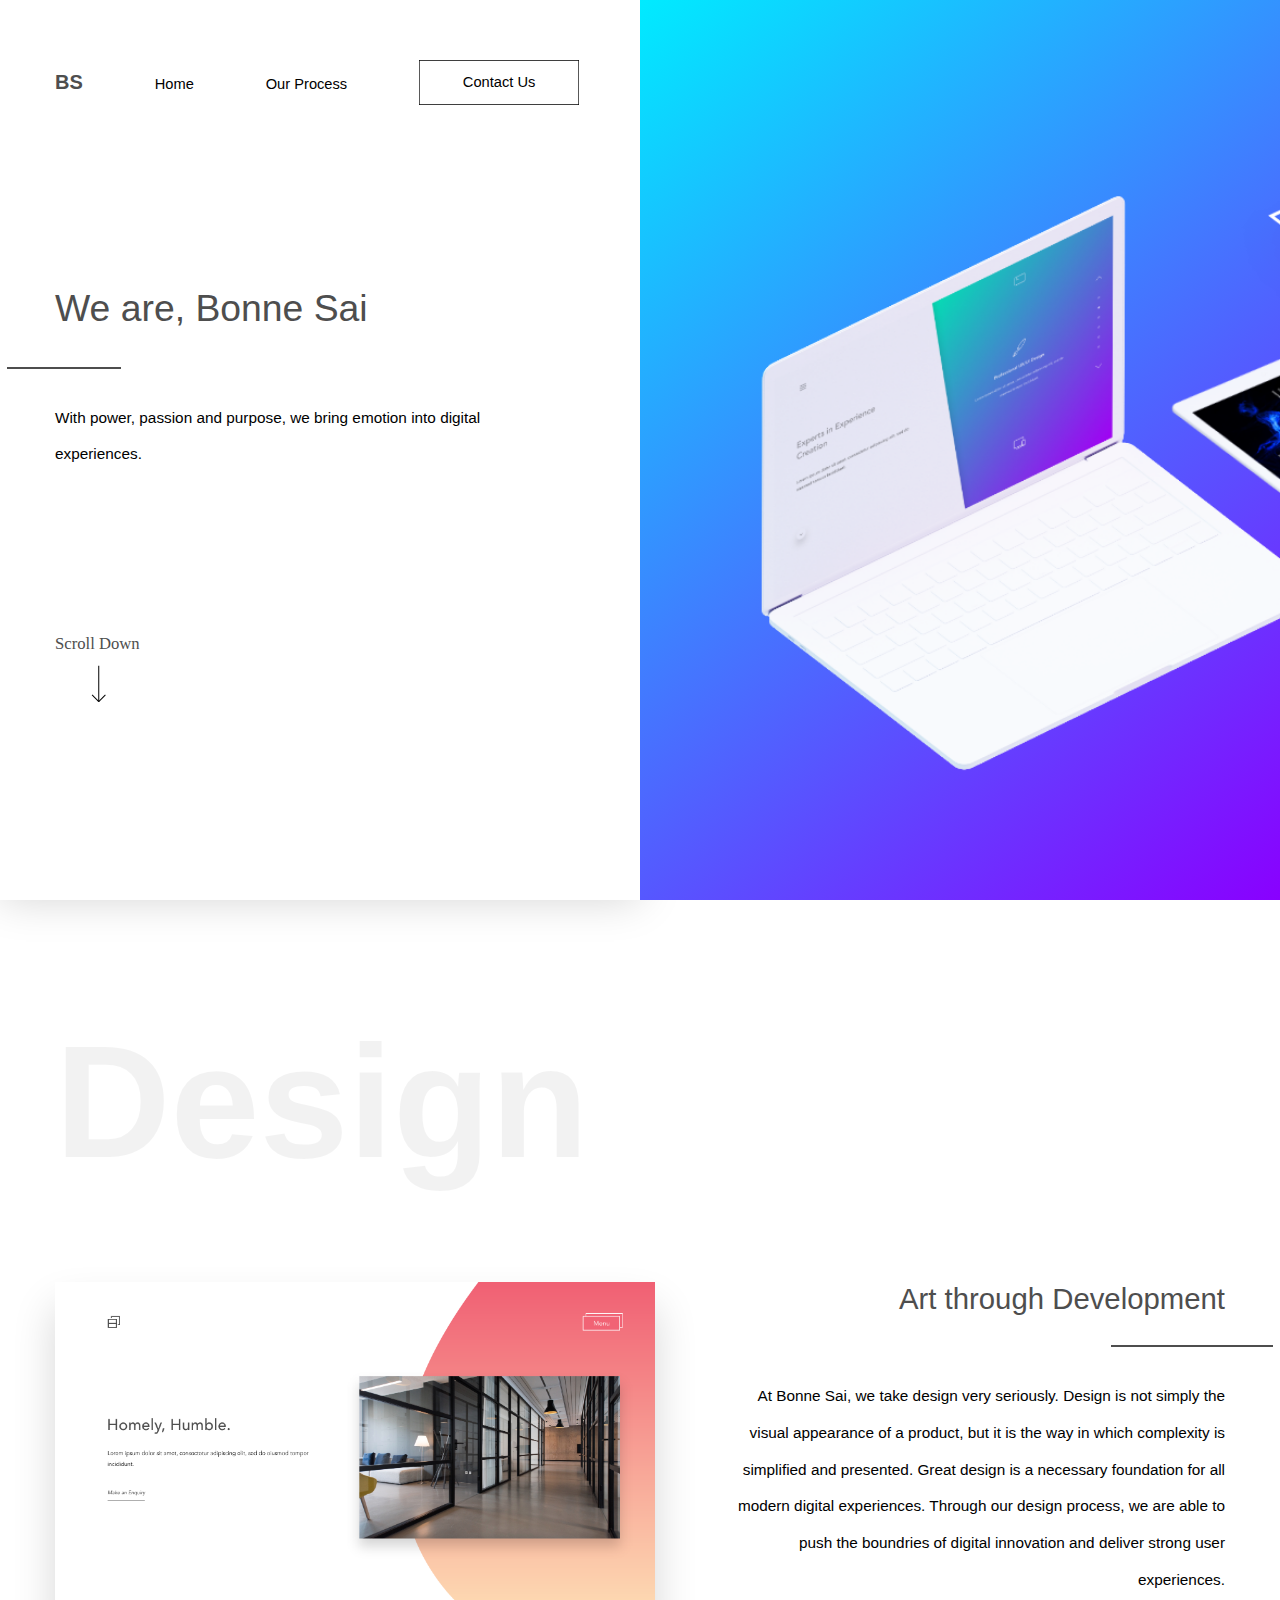
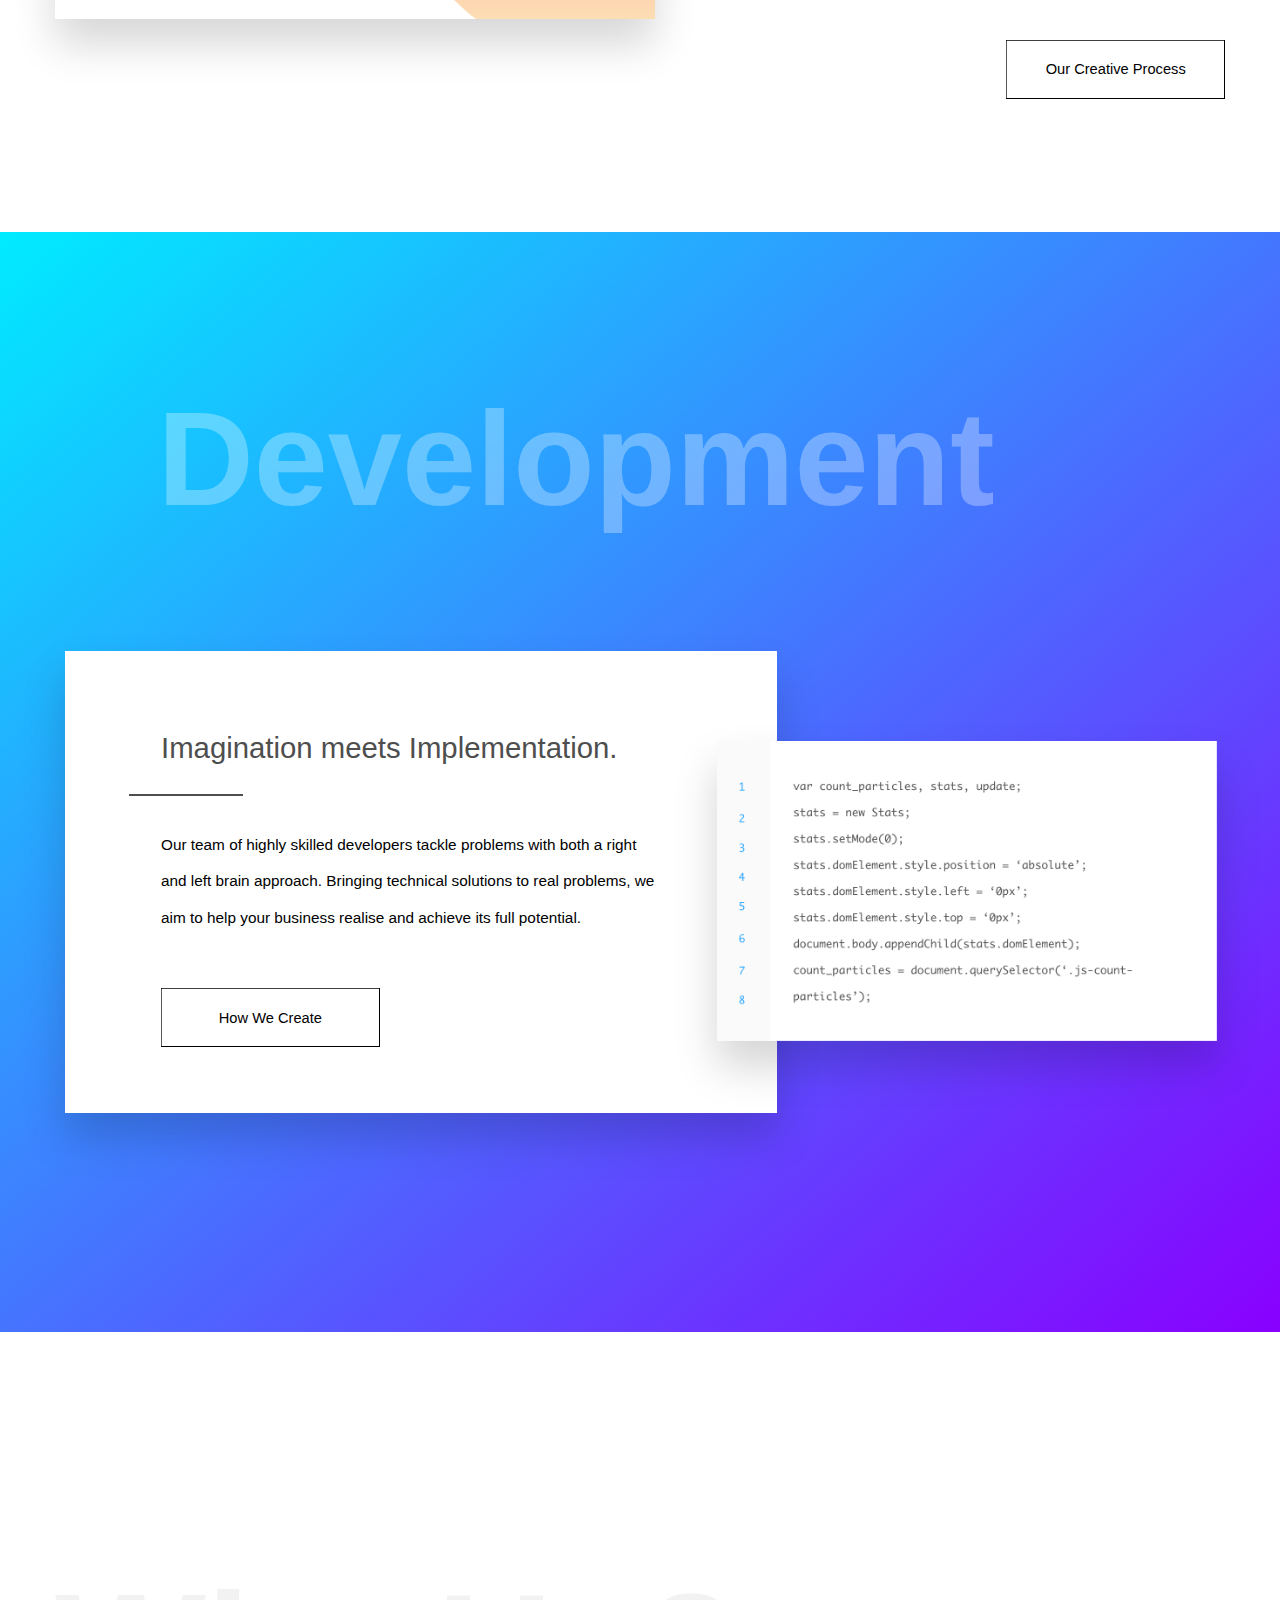
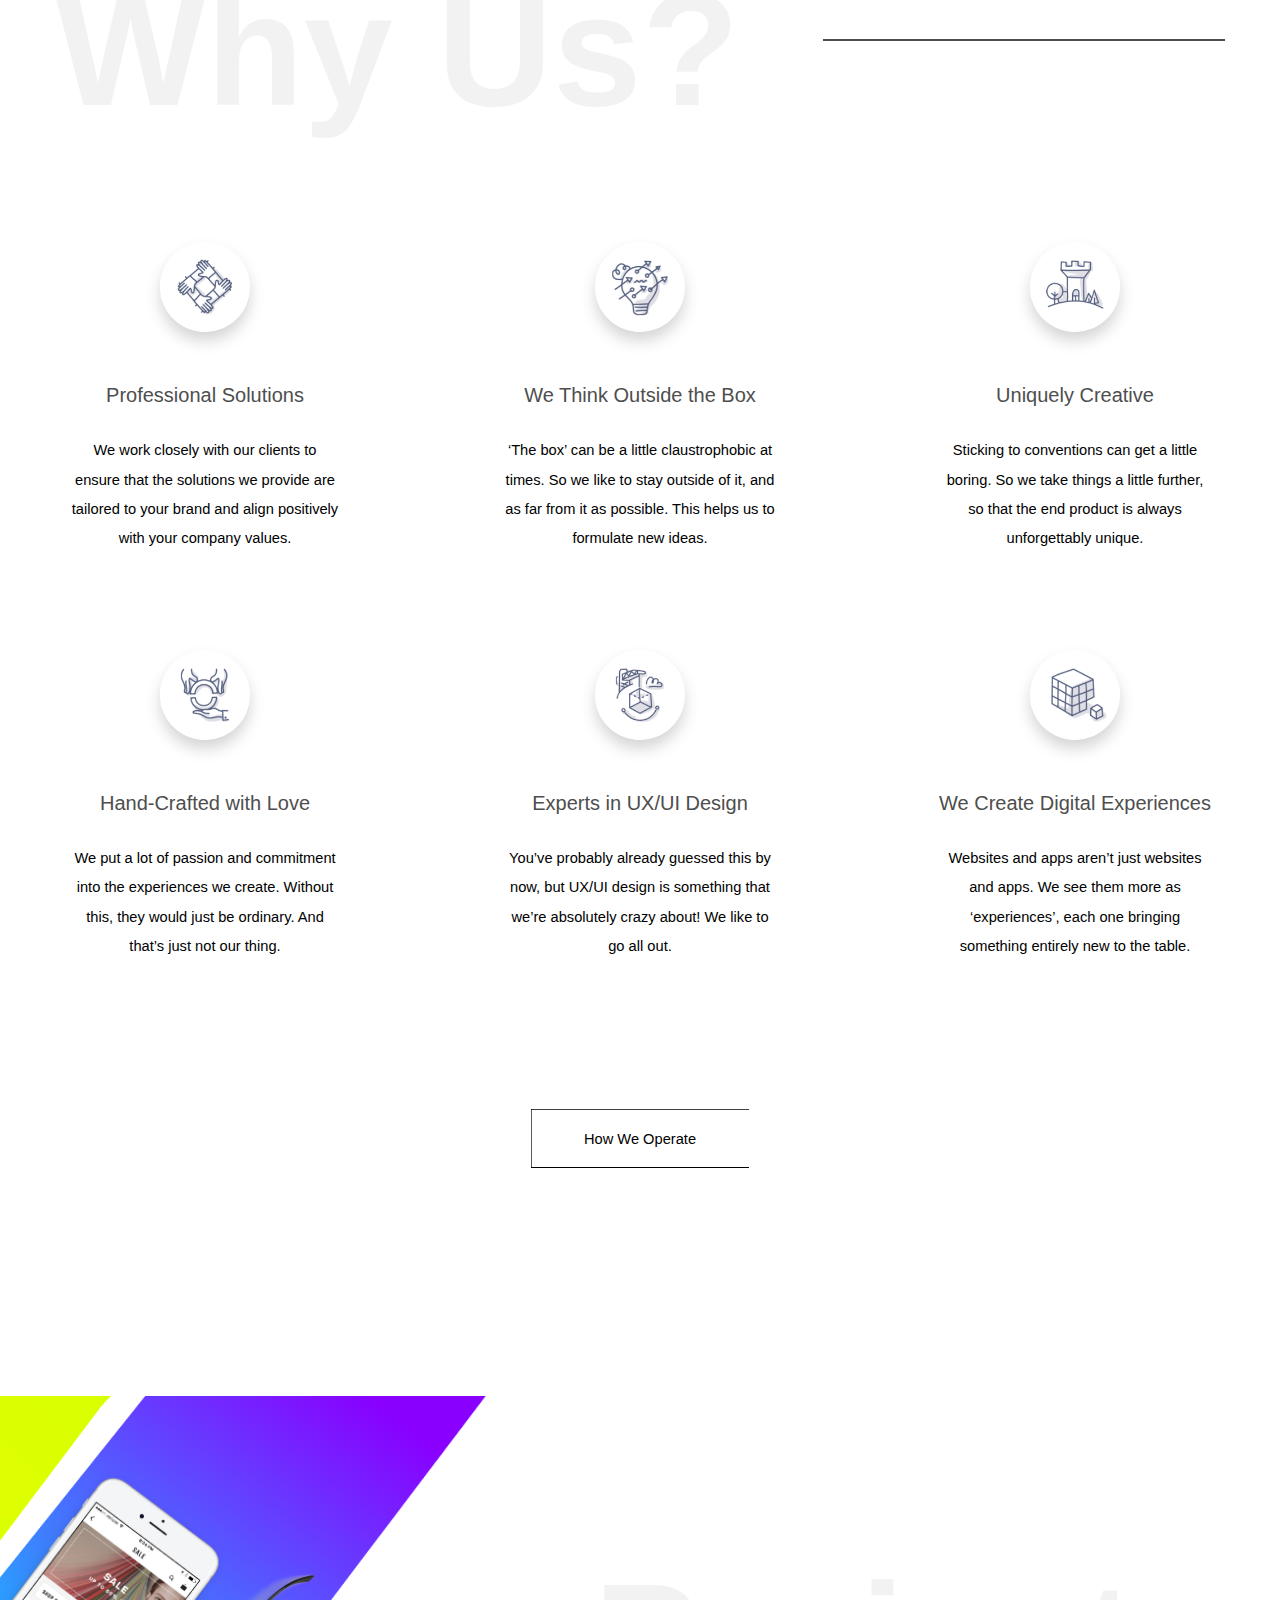
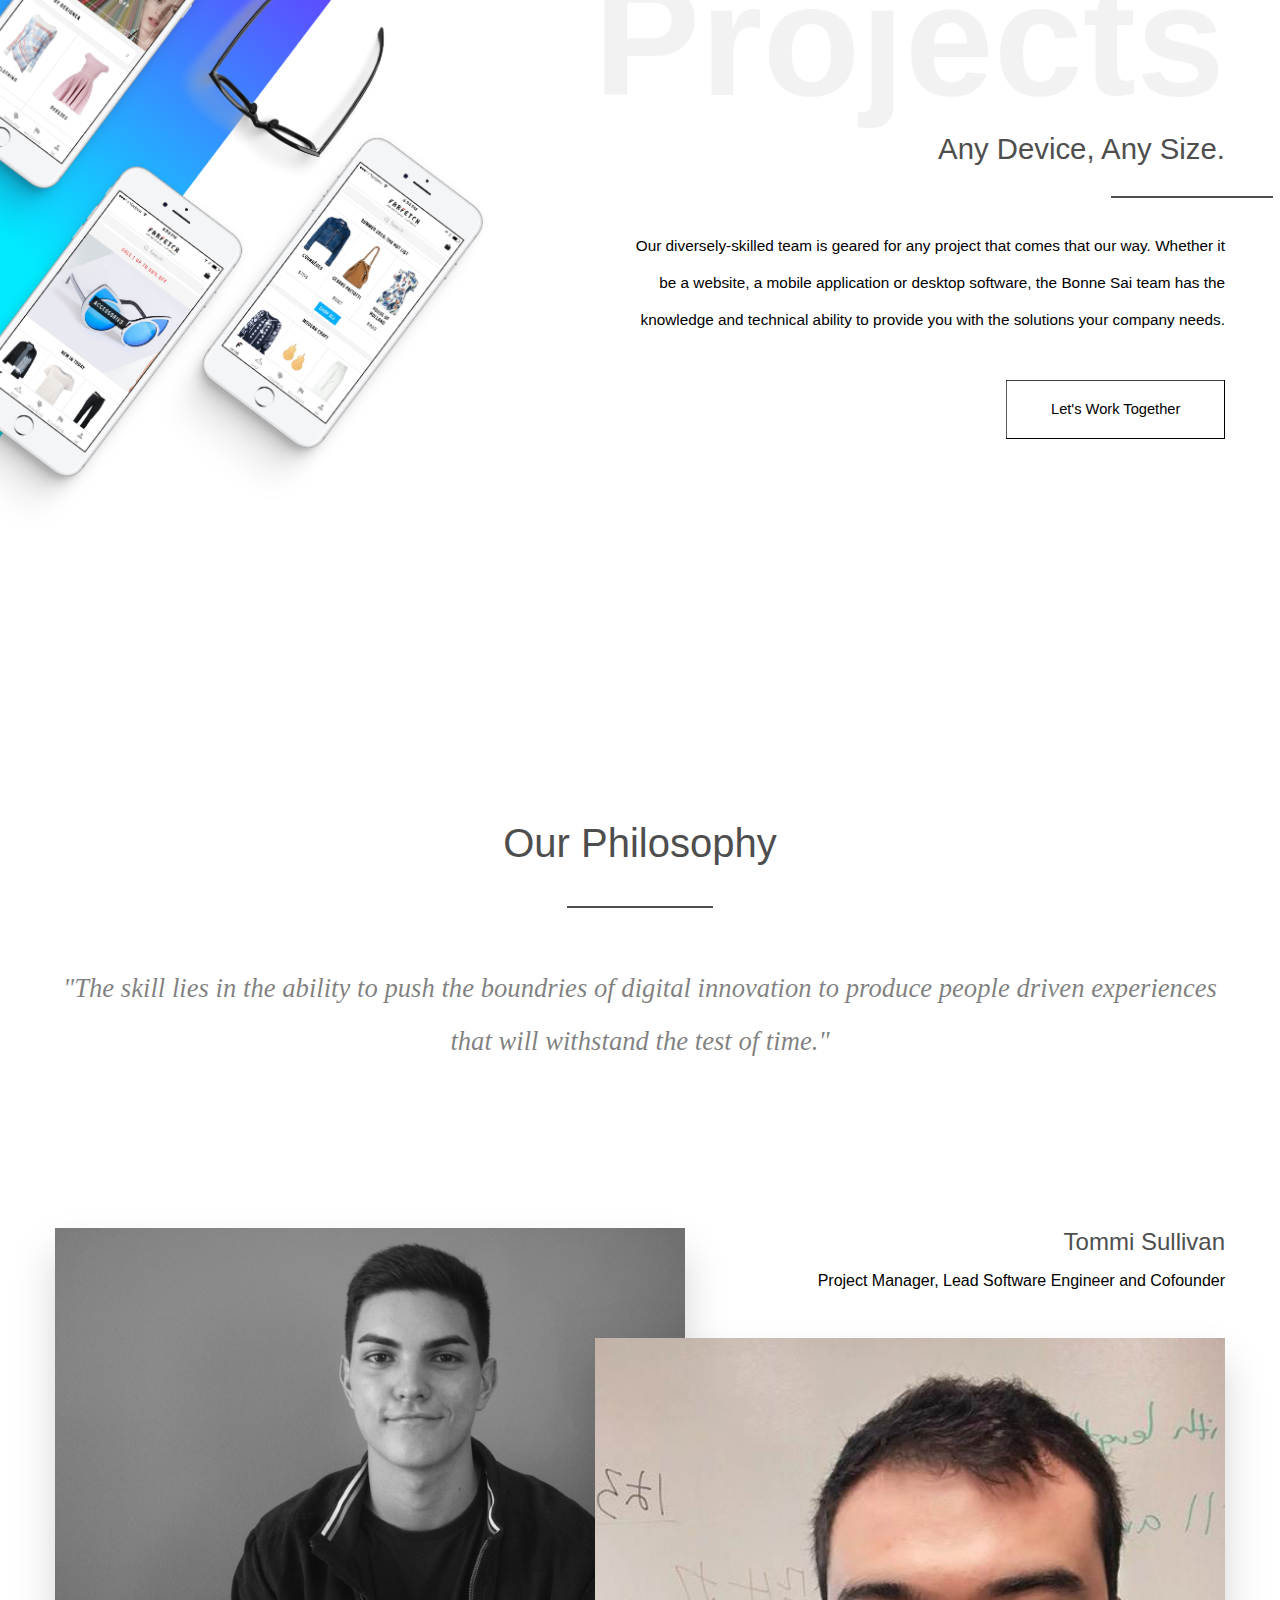
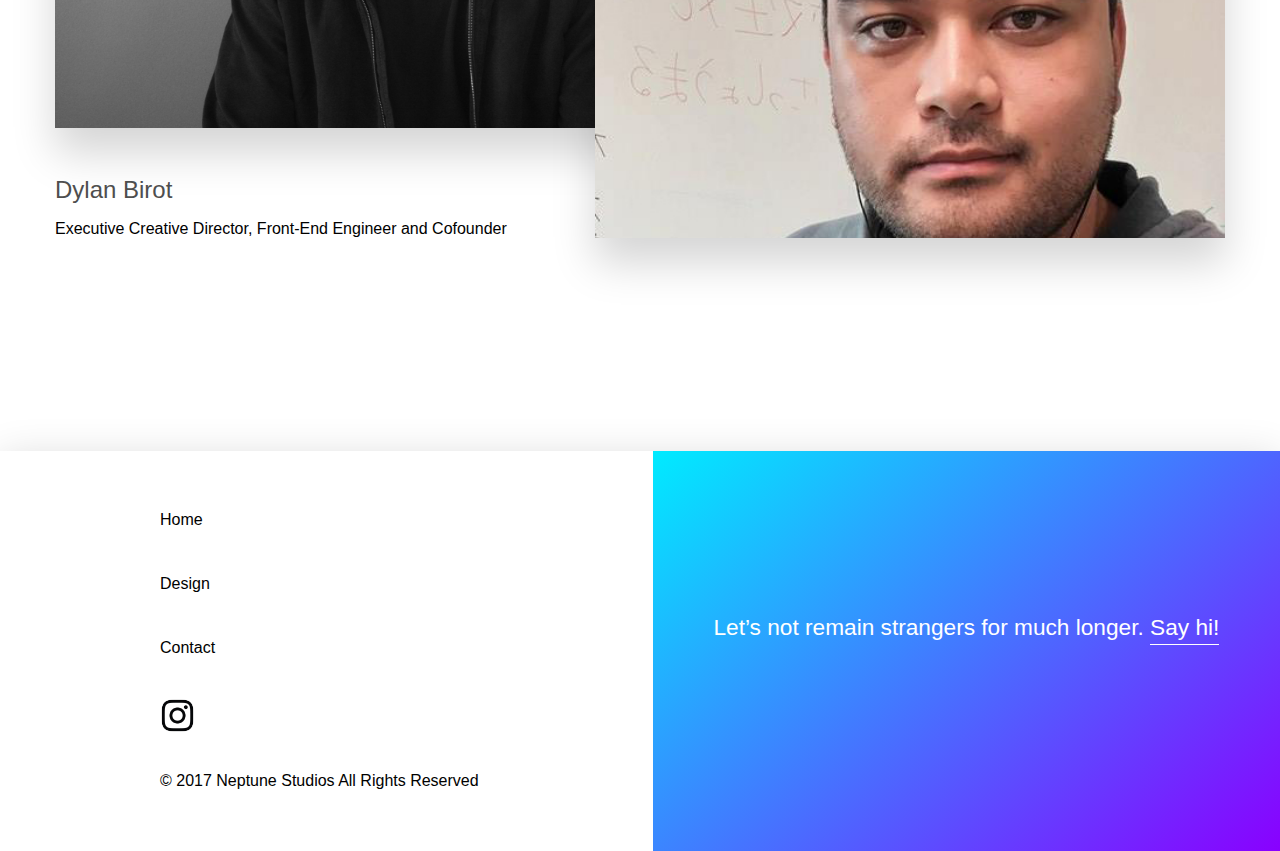
<file: index.html>
<!DOCTYPE html>
<html>

  <head>
    <title>Home</title>
    <link href="index.css" rel="stylesheet" />
    <script src="https://ajax.googleapis.com/ajax/libs/jquery/3.2.1/jquery.min.js"></script>
    <script type="text/javascript" src="index.js"></script>
  </head>

  <body>

    <div class="left"></div>
    <div class="right"></div>

    <div class="mobile-menu">
      <ul>
        <li><a href="index.html">Home</a></li>

        <li><a href="design.html">Design</a></li>

        <li><a href="contact.html">Contact Us</a></li>
      </ul>
    </div>


    <div class="header-container">

      <ul class="nav">
        <li>
          <a id="logo" href="#">BS</a>
        </li>

        <li>
          <a href="index.html" id="nav-link">Home</a>
        </li>

        <li>
          <a href="design.html" id="nav-link">Our Process</a>
        </li>

        <!-- Button -->
        <a href="contact.html" class="btn btn-1">
            <svg>
              <rect x="0" y="0" fill="none" width="100%" height="100%"/>
            </svg>
              Contact Us
          </a>

      </ul>

      <ul class="mobile-nav">

        <li>
          <a id="logo" href="index.html">BS</a>
        </li>

        <li>
          <input type="checkbox" id="burger"></input>

          <label for="burger" class="burger">
            <div id="top"></div>
            <div id="bottom"></div>
          </label>

        </li>
      </ul>





      <div class="header-text">
        <h1>We are, Bonne Sai</h1>
        <hr />
        <p>With power, passion and purpose, we bring emotion into digital experiences.</p>

        </p>

        <img id="scrolldown" src="assets/images/scrolldown.svg" />

        <!--- Carousel Image for now -->
        <img id="carousel" src="assets/images/homemockupgroup.png" />
      </div>
    </div>


    <div class="body-content">
      <div class="design-body">
        <div class="container">
          <h1 id="design">Design</h1>
          <div class="design-content">
            <img src="assets/images/Concept5.png" />
            <div class="text-wrapper">
              <h1>Art through Development</h1>
              <hr />
              <p>
                At Bonne Sai, we take design very seriously. Design is not simply the visual appearance of a product, but it is the way in which complexity is simplified and presented. Great design is a necessary foundation for all modern digital experiences. Through
                our design process, we are able to push the boundries of digital innovation and deliver strong user experiences.
              </p>
              <a href="design.html" class="btn btn-1">
              <svg>
                <rect x="0" y="0" fill="none" width="100%" height="100%"/>
              </svg>
                Our Creative Process
            </a>
            </div>
          </div>
        </div>
      </div>



      <div class="dev-body">
        <div class="container">
          <h1 id="development">Development</h1>
          <div class="dev-content">
            <div class="tile-wrapper">
              <div class="text-tile">
                <h1>Imagination meets Implementation.</h1>
                <hr />
                <p>
                  Our team of highly skilled developers tackle problems with both a right and left brain approach. Bringing technical solutions to real problems, we aim to help your business realise and achieve its full potential.
                </p>
                <a href="design.html" class="btn btn-1">
                  <svg>
                    <rect x="0" y="0" fill="none" width="100%" height="100%"/>
                  </svg>
                    How We Create
                </a>
              </div>
              <div class="code-tile">
                <img src="assets/images/codesample.png" />
              </div>
            </div>
          </div>
        </div>
      </div>



      <div class="why-body why-container">
        <h1 id="whyus">Why Us?</h1>
        <hr />

        <div class="features">
          <div class="tile-container container">

            <div class="tiles">
              <div class="content">
                <img src="assets/images/business.png" />
                <h2 id="one">Professional Solutions</h2>
                <p> We work closely with our clients to ensure that the solutions we provide are tailored to your brand and align positively with your company values. </p>
              </div>
            </div>


            <div class="tiles">
              <div class="content">
                <img src="assets/images/box.png" />
                <h2 id="two">We Think Outside the Box</h2>
                <p>‘The box’ can be a little claustrophobic at times. So we like to stay outside of it, and as far from it as possible. This helps us to formulate new ideas. </p>
              </div>
            </div>


            <div class="tiles">
              <div class="content">
                <img src="assets/images/idea.png" />
                <h2 id="three">Uniquely Creative</h2>
                <p>Sticking to conventions can get a little boring. So we take things a little further, so that the end product is always unforgettably unique. </p>
              </div>
            </div>


            <div class="tiles">
              <div class="content">
                <img src="assets/images/love.png" />
                <h2 id="four">Hand-Crafted with Love</h2>
                <p>We put a lot of passion and commitment into the experiences we create. Without this, they would just be ordinary. And that’s just not our thing.</p>
              </div>
            </div>


            <div class="tiles">
              <div class="content">
                <img src="assets/images/design.png" />
                <h2 id="five">Experts in UX/UI Design</h2>
                <p>You’ve probably already guessed this by now, but UX/UI design is something that we’re absolutely crazy about! We like to go all out.</p>
              </div>
            </div>


            <div class="tiles">
              <div class="content">
                <img src="assets/images/devices.png" />
                <h2 id="six">We Create Digital Experiences</h2>
                <p>Websites and apps aren’t just websites and apps. We see them more as ‘experiences’, each one bringing something entirely new to the table. </p>
              </div>
            </div>
          </div>
        </div>

        <a href="design.html" class="btn btn-1">
        <svg>
          <rect x="0" y="0" fill="none" width="100%" height="100%"/>
        </svg>
          How We Operate
      </a>

      </div>


      <div class="projects">

        <img id="slices" src="assets/images/slices.png" />
        <img id="appmockup" src="assets/images/appmockup.png" />
        <img id="secondslice" src="assets/images/blueslice.png" />

        <div class="container">
          <div class="mockup-text">
            <h1 id="projects">Projects</h1>
            <h2>Any Device, Any Size.</h2>
            <hr />
            <p>
              Our diversely-skilled team is geared for any project that comes that our way. Whether it be a website, a mobile application or desktop software, the Bonne Sai team has the knowledge and technical ability to provide you with the solutions your company
              needs.
            </p>
            <a href="contact.html" class="btn btn-1">
            <svg>
              <rect x="0" y="0" fill="none" width="100%" height="100%"/>
            </svg>
              Let's Work Together
          </a>
          </div>
        </div>

      </div>


      <div class="team">
        <div class="container">
          <div class="philosophy">
            <h1>Our Philosophy</h1>
            <hr />
            <p>
              "The skill lies in the ability to push the boundries of digital innovation to produce people driven experiences that will withstand the test of time."
            </p>
          </div>
          <div class="founders">
            <div class="dylan">
              <div class="image"></div>
              <h3>Dylan Birot</h3>
              <p>
                Executive Creative Director, Front-End Engineer and Cofounder
              </p>
            </div>
            <div class="tommi">
              <h3 id="tommi">Tommi Sullivan</h3>
              <p id="tommi-desc">
                Project Manager, Lead Software Engineer and Cofounder
              </p>
              <div class="image"></div>
              <div class="mobile-name">
                <h3>Tommi Sullivan</h3>
                <p>
                  Project Manager, Lead Software Engineer and Cofounder
                </p>
              </div>
            </div>
          </div>
        </div>
      </div>


      <footer>
        <div class="footer-left">
          <ul>
            <li>
              <a class="slideout" href="index.html">Home</a>
            </li>
            <li>
              <a class="slideout" href="design.html">Design</a>
            </li>
            <li>
              <a class="slideout" href="contact.html">Contact</a>
            </li>
            <li>
              <ul>
                <img src="assets/images/instagramlogo.jpg" />
              </ul>
            </li>
            <li id="copyright">
              © 2017 Neptune Studios All Rights Reserved
            </li>
          </ul>
        </div>
        <div class="footer-right">
          <h1>Let’s not remain strangers for much longer. <a href="contact.html">Say hi!</a></h1>
        </div>
      </footer>
    </div>


  </body>

</html>
</file>
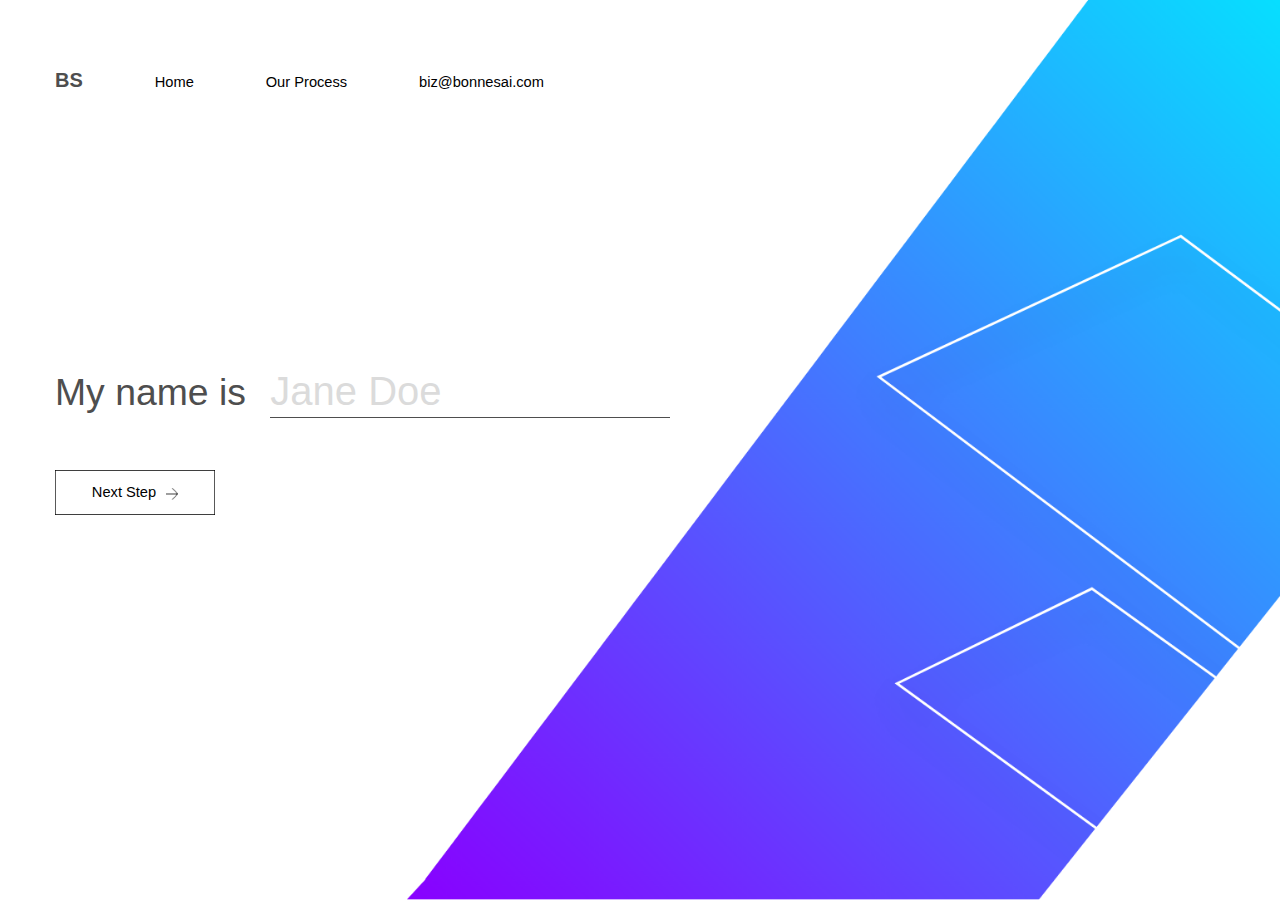
<file: contact.html>
<!DOCTYPE html>
<html>

  <head>
    <title>Contact Us</title>
    <link href="contact.css" rel="stylesheet" type="text/css" />
    <script src="https://ajax.googleapis.com/ajax/libs/jquery/3.2.1/jquery.min.js"></script>
    <script type="text/javascript" src="contact.js"></script>

  </head>

  <body>

    <div class="header-container">

      <ul class="nav">

        <li>
          <a id="logo" href="index.html">BS</a>
        </li>

        <li>
          <a href="index.html" id="nav-link">Home</a>
        </li>

        <li>
          <a href="design.html" id="nav-link">Our Process</a>
        </li>

        <li>
          <a href="mailto:biz@bonnesai.com" target="_top">biz@bonnesai.com</a>
        </li>

      </ul>


      <ul class="mobile-nav">

        <li>
          <a id="logo" href="#">BS</a>
        </li>

        <li>
          <button class="burger">
                        <div id="top"></div>
                        <div id="bottom"></div>
                    </button>
        </li>

      </ul>


      <div class="form">
        <form>

          <div class="input-name">

            <h1>My name is</h1>
            <input class="line-input" id="name" placeholder="Jane Doe"></input>

          </div>

          <div class="input-services">

            <h1>I'm in need of a</h1>
            <input class="checkbox" type="checkbox" id="website"></input><label for="website">Website</label>
            <input class="checkbox" type="checkbox" id="app"></input><label for="app">Mobile App</label>

          </div>


          <div class="input-budget">

            <h1>My budget is</h1>
            <input class="line-input" id="line" placeholder="$10,000"></input>

          </div>


          <div class="input-email">

            <h1>My email is</h1>
            <input class="line-input" type="email" id="email" placeholder="someone@company.com"></input>

          </div>


          <div class="input-message">

            <h1>Leave us a message :)</h1>
            <textarea class="line-input" id="message"></textarea>

          </div>





          <div class="controls">
            <a href="#" id="next1" class="btn btn-1">

              <div>Next Step<img src="assets/images/form-arrow.png" /></div>
              <svg>
                                <rect x="0" y="0" fill="none" width="100%" height="100%"/>
                            </svg>

            </a>

            <p id="null-prompt">Field cannot be left empty</p>


            <a href="#" id="next2" class="btn btn-1">

              <div>Next Step<img src="assets/images/form-arrow.png" /></div>
              <svg>
                                <rect x="0" y="0" fill="none" width="100%" height="100%"/>
                            </svg>

            </a>

            <p id="unchecked-prompt">Please check one of the above to continue</p>

            <a href="#" id="next3" class="btn btn-1">

              <div>Next Step<img src="assets/images/form-arrow.png" /></div>
              <svg>
                                <rect x="0" y="0" fill="none" width="100%" height="100%"/>
                            </svg>

            </a>

            <p id="optional-prompt">This field is optional</p>

            <a href="#" id="next4" class="btn btn-1">

              <div>Next Step<img src="assets/images/form-arrow.png" /></div>
              <svg>
                                <rect x="0" y="0" fill="none" width="100%" height="100%"/>
                            </svg>

            </a>

            <p id="empty-prompt">Field cannot be left empty</p>



            <a href="#" id="next5" class="btn btn-1">

              <div>Submit<img src="assets/images/form-arrow.png" /></div>
              <svg>
                                <rect x="0" y="0" fill="none" width="100%" height="100%"/>
                            </svg>

            </a>

          </div>

        </form>

      </div>

      <div class="sent">
        <h1>Your message has been sent!</h1>
        <hr />
        <p>We will be in touch with you as soon as we can.</p>

        <a href="index.html" class="btn btn-1">

                    <svg>
                        <rect x="0" y="0" fill="none" width="100%" height="100%"/>
                    </svg>
                    Return Home
                </a>

      </div>


      <img id="slice" src="assets/images/contact-slice.png" />

    </div>



  </body>

</html>
</file>
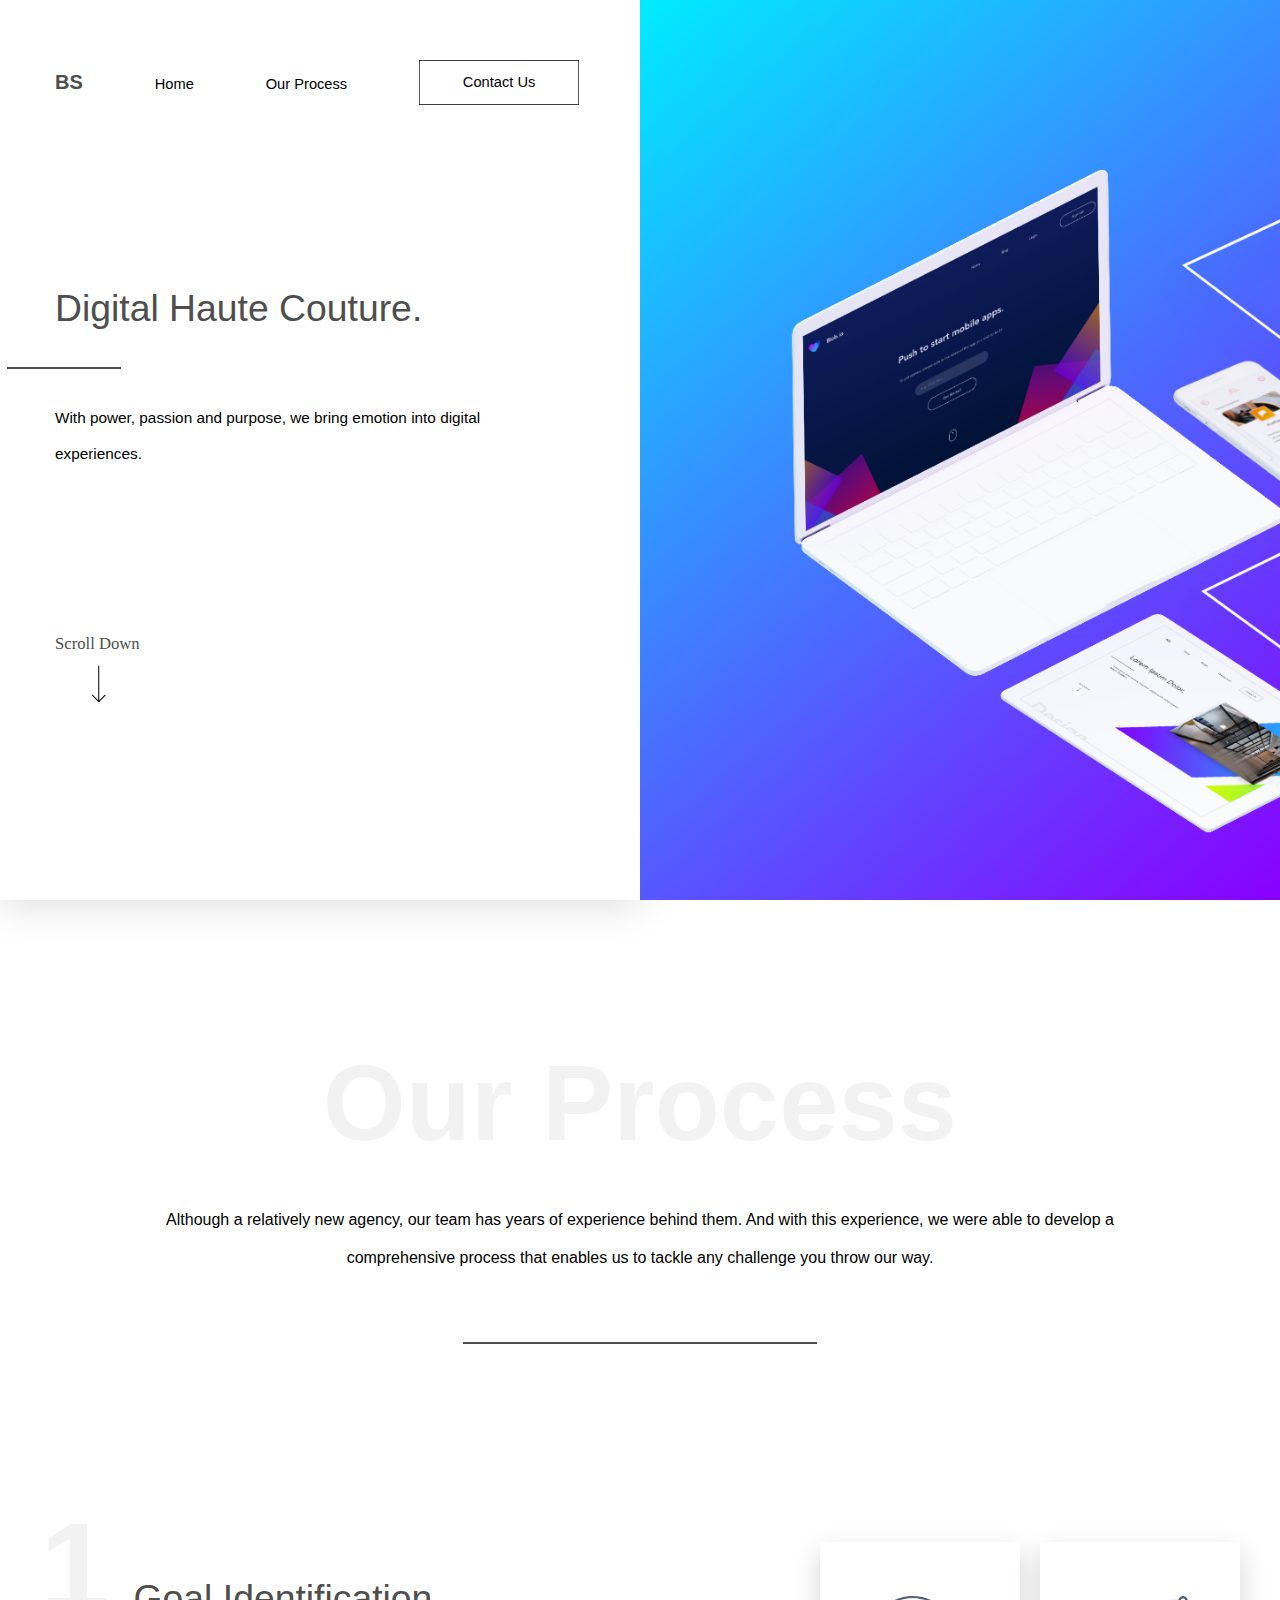
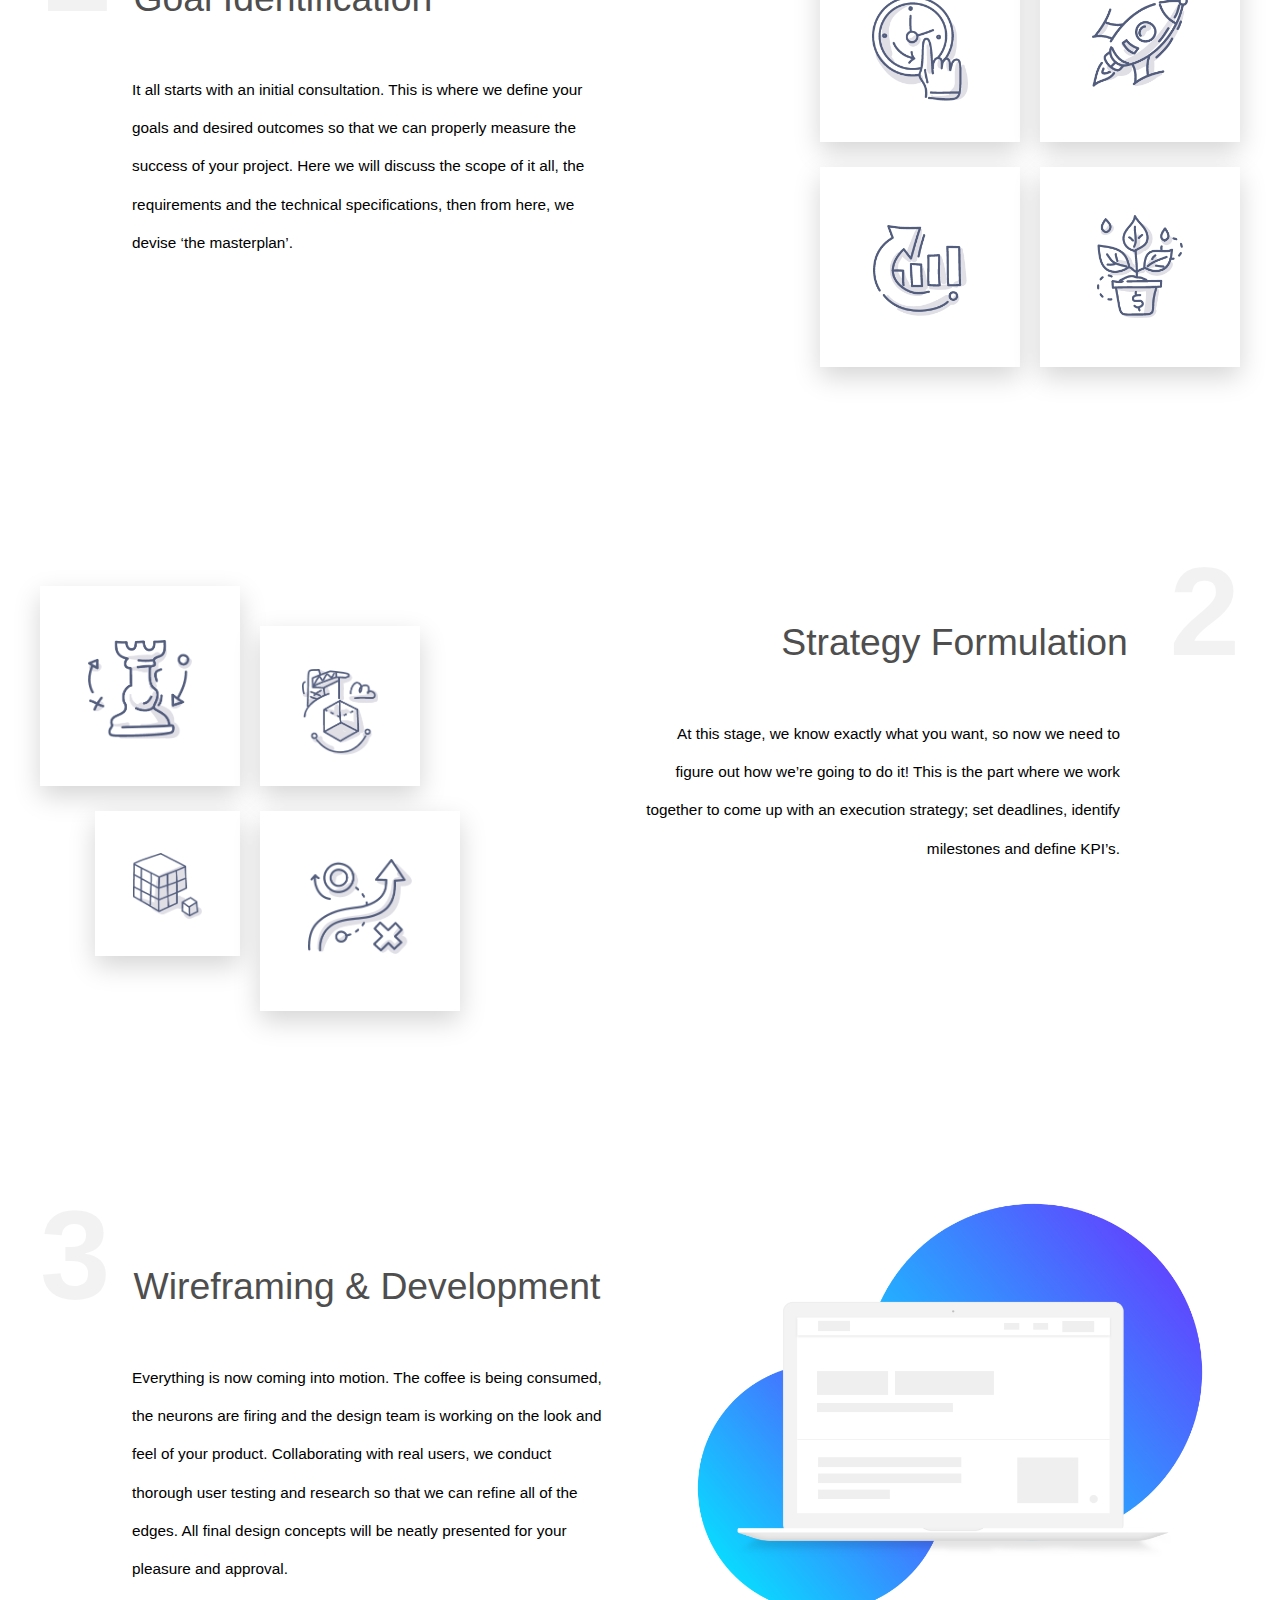
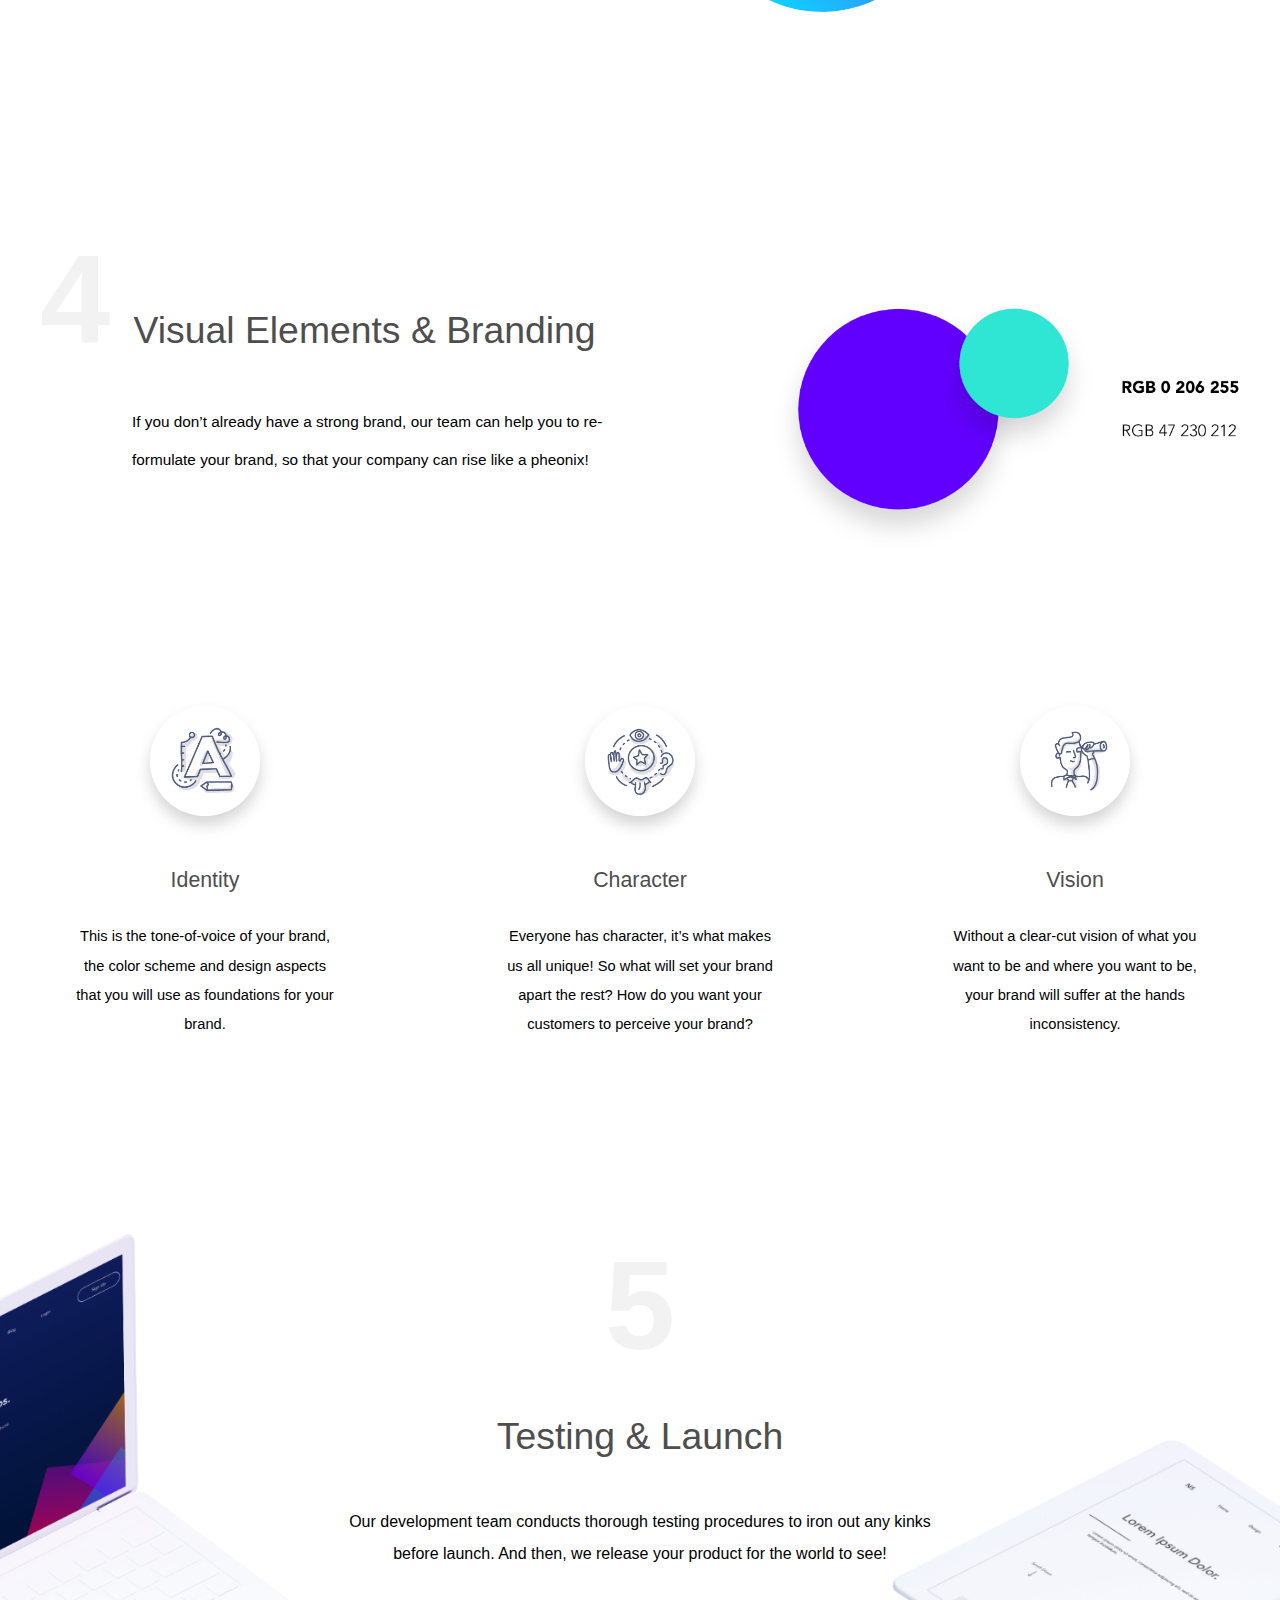
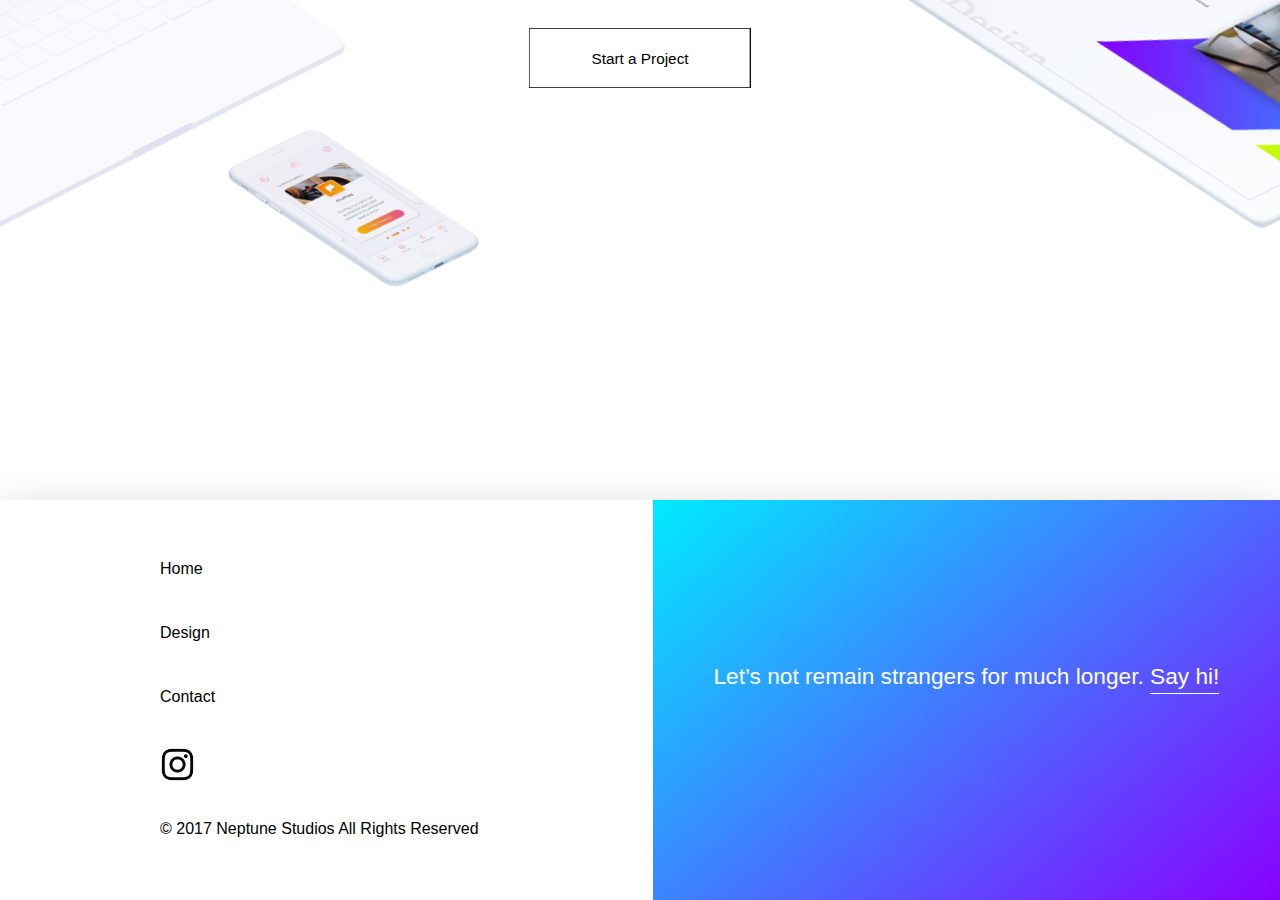
<file: design.html>
<!DOCTYPE html>
<html>

  <head>
    <title>Our Process</title>
    <link href="design.css" rel="stylesheet" />
    <script src="https://ajax.googleapis.com/ajax/libs/jquery/3.2.1/jquery.min.js"></script>
    <script type="text/javascript" src="design.js"></script>
  </head>

  <body>

    <div class="left"></div>
    <div class="right"></div>

    <div class="mobile-menu">
      <ul>
        <li><a href="index.html">Home</a></li>

        <li><a href="design.html">Design</a></li>

        <li><a href="contact.html">Contact Us</a></li>
      </ul>
    </div>

    <div class="header-container">

      <ul class="nav">
        <li>
          <a id="logo" href="index.html">BS</a>
        </li>

        <li>
          <a href="index.html" id="nav-link">Home</a>
        </li>

        <li>
          <a href="design.html" id="nav-link">Our Process</a>
        </li>

        <!-- Button -->
        <a href="contact.html" class="btn btn-1">
            <svg>
              <rect x="0" y="0" fill="none" width="100%" height="100%"/>
            </svg>
              Contact Us
          </a>

      </ul>

      <ul class="mobile-nav">

        <li>
          <a id="logo" href="index.html">BS</a>
        </li>

        <li>
          <button class="burger">
              <div id="top"></div>
              <div id="bottom"></div>
            </button>
        </li>
      </ul>


      <div class="header-text">
        <h1>Digital Haute Couture.</h1>
        <hr />
        <p>With power, passion and purpose, we bring emotion into digital experiences.</p>

        </p>

        <img id="scrolldown" src="assets/images/scrolldown.svg" />

        <!--- Carousel Image for now -->
        <img id="carousel" src="assets/images/designheadermockup.png" />
      </div>


    </div>

    <!-- Our Process -->

    <div class="ourprocess">

      <h1 id="ourprocess">Our Process</h1>

      <p>Although a relatively new agency, our team has years of experience behind them. And with this experience, we were able to develop a comprehensive process that enables us to tackle any challenge you throw our way.</p>

      <hr />

    </div>


    <!-- Step 1 -->


    <div class="goals-container">

      <div class="goals-text">

        <h1 id="one">1</h1>
        <h2>Goal Identification</h2>

        <p>It all starts with an initial consultation. This is where we define your goals and desired outcomes so that we can properly measure the success of your project. Here we will discuss the scope of it all, the requirements and the technical specifications,
          then from here, we devise ‘the masterplan’.</p>

      </div>

      <div class="goals-tiles">

        <div class="tiles">

          <div class="tile">
            <img src="assets/images/time.png" />
          </div>

          <div class="tile">
            <img src="assets/images/launch.png" />
          </div>

          <div class="tile">
            <img style="width: 47%; margin-top: 29%;" src="assets/images/metrics.png" />
          </div>

          <div class="tile">
            <img style="width: 43%; margin-top: 24%;" src="assets/images/growth.png" />
          </div>

        </div>

      </div>
    </div>



    <!-- Step 2 -->


    <div class="strategy-container">

      <div class="strategy-tiles">

        <div class="tiles">

          <div class="tile">
            <img style="width: 52%;" src="assets/images/chess.png" />
          </div>

          <div id="tile-2" class="tile" style="width: 160px; height: 160px; margin-top: 40px; margin-right: 40px;">
            <img src="assets/images/construct.png" />
          </div>

          <div id="tile-3" class="tile" style="width: 145px; height: 145px; margin-bottom: 55px; margin-left: 55px;">
            <img style="width: 47%; margin-top: 29%;" src="assets/images/cube.png" />
          </div>

          <div class="tile">
            <img style="width: 52%; margin-top: 24%;" src="assets/images/plan.png" />
          </div>

        </div>

      </div>


      <div class="strategy-text">

        <h1 id="two-mobile">2</h1>
        <h2>Strategy Formulation</h2>
        <h1 id="two">2</h1>

        <p>At this stage, we know exactly what you want, so now we need to figure out how we’re going to do it! This is the part where we work together to come up with an execution strategy; set deadlines, identify milestones and define KPI’s.</p>

      </div>


      <div class="strategy-tiles-mobile">

        <div class="tiles">

          <div class="tile">
            <img style="width: 52%;" src="assets/images/chess.png" />
          </div>

          <div id="tile-2" class="tile" style="width: 160px; height: 160px; margin-top: 40px; margin-right: 40px;">
            <img src="assets/images/construct.png" />
          </div>

          <div id="tile-3" class="tile" style="width: 145px; height: 145px; margin-bottom: 55px; margin-left: 55px;">
            <img style="width: 47%; margin-top: 29%;" src="assets/images/cube.png" />
          </div>

          <div class="tile">
            <img style="width: 52%; margin-top: 24%;" src="assets/images/plan.png" />
          </div>

        </div>

      </div>





    </div>


    <!-- Step 3 -->


    <div class="wireframing-container">

      <div class="wireframing-text">

        <h1 id="three">3</h1>
        <h2>Wireframing & Development</h2>

        <p>Everything is now coming into motion. The coffee is being consumed, the neurons are firing and the design team is working on the look and feel of your product. Collaborating with real users, we conduct thorough user testing and research so that
          we can refine all of the edges. All final design concepts will be neatly presented for your pleasure and approval.</p>

      </div>

      <div class="wireframe-mockup">
        <img src="assets/images/wireframe-mockup.png" />
      </div>


    </div>



    <!-- Step 3 -->


    <div class="branding-container">

      <div class="branding-text">

        <h1 id="four">4</h1>
        <h2>Visual Elements & Branding</h2>

        <p>If you don’t already have a strong brand, our team can help you to re-formulate your brand, so that your company can rise like a pheonix!</p>

      </div>

      <div class="branding-right">
        <img src="assets/images/pallettes.png" />
      </div>


    </div>

    <div class="features">
      <div class="circles-container">

        <div class="circles">
          <div class="content">
            <img src="assets/images/identity.png" />
            <h2>Identity</h2>
            <p>This is the tone-of-voice of your brand, the color scheme and design aspects that you will use as foundations for your brand.</p>
          </div>
        </div>

        <div class="circles">
          <div class="content">
            <img src="assets/images/character.png" />
            <h2>Character</h2>
            <p>Everyone has character, it’s what makes us all unique! So what will set your brand apart the rest? How do you want your customers to perceive your brand?</p>
          </div>
        </div>

        <div class="circles">
          <div class="content">
            <img src="assets/images/vision.png" />
            <h2>Vision</h2>
            <p>Without a clear-cut vision of what you want to be and where you want to be, your brand will suffer at the hands inconsistency.</p>
          </div>
        </div>

      </div>
    </div>


    <!-- Step 5 -->

    <div class="testing">

      <div class="testing-container">

        <img id="macandphone" src="assets/images/macandphone.png" />

        <div class="text">

          <h1 id="five">5</h1>

          <h2>Testing & Launch</h2>

          <p>Our development team conducts thorough testing procedures to iron out any kinks before launch. And then, we release your product for the world to see!</p>

          <a href="contact.html" class="btn btn-1">
                    <svg>
                        <rect x="0" y="0" fill="none" width="100%" height="100%"/>
                    </svg>
                        Start a Project
          </a>



        </div>

        <img id="ipad" src="assets/images/ipad.png" />
        <img id="mobile-testing-mockup" src="assets/images/mobiletestinggroup.png" />


      </div>



    </div>


    <!-- Footer -->


    <footer>
      <div class="footer-left">
        <ul>
          <li>
            <a class="slideout" href="index.html">Home</a>
          </li>
          <li>
            <a class="slideout" href="design.html">Design</a>
          </li>
          <li>
            <a class="slideout" href="contact.html">Contact</a>
          </li>
          <li>
            <ul>
              <img src="assets/images/instagramlogo.jpg" />
            </ul>
          </li>
          <li id="copyright">
            © 2017 Neptune Studios All Rights Reserved
          </li>
        </ul>
      </div>
      <div class="footer-right">
        <h1>Let’s not remain strangers for much longer. <a href="contact.html">Say hi!</a></h1>
      </div>
    </footer>



  </body>

</html>
</file>
<file: index.css>
* {
  margin: 0;
  padding: 0;
  font-family: 'Avenir', sans-serif;
  text-decoration: none;
  -webkit-font-smoothing: antialiased;

}

@keyframes pandown {
  0% {position: relative; top: -50px; opacity: 0; transform: rotate(5deg);}
  100% {position: relative; top: 0;}
}


@keyframes panup {
  0% {position: relative; top: 50px; opacity: 0; transform: rotate(-5deg);}
  100% {position: relative; top: 0;}
}


@keyframes panout {
  0% {position: relative; top: 0; }
  100% {position: relative; top: -50px; opacity: 0; transform: rotate(5deg);}
}

@keyframes slidein {
  0% {left: 53vw; opacity: 0;}
  100% {left: 51vw; opacity: 1;}
}


@keyframes slidein-lg {
  0% {left: 52vw; opacity: 0;}
  100% {left: 51vw; opacity: 1;}
}





a:link {
  color: black;
}

@fontface {
  font-family: 'Avenir';
  src: url("assets/fonts/Avenir.ttc");
}



html {
  overflow-x: hidden;
}

body {
  height: auto;
}

.left {
  position: absolute;
  background: white;
  width: 50vw;
  overflow-x: visible;
  height: 100vh;
  max-height: 1600px;
  left: 0;
  box-shadow: 0px 0px 40px rgba(0, 0, 0, 0.17);
  z-index: -10;

}

.right {
  position: absolute;
  right: 0;
  background: linear-gradient(140deg, #00EBFF, #8900FF);
  width: 50vw;
  height: 100vh;
  max-height: 1600px;

}

.header-container {
  width: 1170px;
  height: 100vh;
  max-height: 1600px;
  margin: auto;
}

.container {
  width: 1170px;
  height: auto;
  margin: auto;
}

.nav {
  padding-top: 3em;
}

#logo {
  font-weight: 600;
  font-size: 15pt;
  color: #4e4e4e;
}

.nav li {
  display: inline-block;
  padding-right: 4.6em;
  font-size: 11pt;
  color: black;
}


a:visited {
    color: black;
}

#nav-link {
  position: relative;
  transition: 1s ease-in-out;
  padding-bottom: 4px;
}

#nav-link:hover {
  border-bottom: 1px solid black;
}


.nav button {
  border: 1px solid rgba(0,0,0,0.6);
  padding: 1em 2.6em;
  font-size: 11pt;
  background: transparent;
  transition: 0.2s ease-in-out;
}


.nav button:hover {
  background: #4e4e4e;
  color: white;

}


.mobile-nav {
  display: none;
  position: relative;
  z-index: 1000 !important;
}

#burger {
  display: none;
}




.burger {
  margin-top: 0.6em;
  z-index: 10000 !important;
}





.mobile-menu {
  z-index: 1;
  visibility: hidden;
  position: absolute;
  top: 0;
  left: 0;
  width: 100vw;
  height: 100vh;
  background:white;
}

.mobile-menu ul {
  font-size: 60pt;
  margin-top: 31vh;
  margin-left: 15vw;
}


.mobile-menu li {
  list-style: none;
  font-weight: 500;
  line-height: 3;
}

.mobile-menu a {
  color: #4e4e4e;
}









/* SASS */

.btn {
  color: black;
  cursor: pointer;
  display: inline-block;
  font-size: 11pt;
  font-weight: 400;
  line-height: 45px;
  margin: 0 auto 2em;
  max-width: 160px;
  position: relative;
  transition: 0.6s ease-in-out;
  text-decoration: none;
  vertical-align: middle;
  width: 100%;
  top: 12px;
}


.btn-1 {
  background: none;
  font-weight: 100;
  text-align: center;
  transition: 0.6s ease-in-out;
}
.btn-1 svg {
  height: 45px;
  left: 0;
  position: absolute;
  top: 0;
  width: 100%;
}
.btn-1 rect {
  fill: none;
  stroke: black;
  stroke-width: 1.3;
  stroke-dasharray: 422, 0;
}

.btn-1:hover {
  background: rgba(255, 255, 255, 0);

}
.btn-1:hover rect {
  stroke-width: 1.3;
  stroke-dasharray: 15, 310;
  stroke-dashoffset: 48;
  transition: all 1.35s cubic-bezier(0.19, 1, 0.22, 1);
}


.header-text h1 {
  padding-top: 4.4em;
  font-size: 28pt;
  padding-bottom: 1em;
  font-weight: 500;
  color: #4e4e4e;
  animation: pandown 1.5s ease-in-out;
}

.header-text hr {
  width: 7em;
  border: 1px solid #4e4e4e;
  position: relative;
  right: 3em;


}

.header-text p {
  width: 450px;
  font-size: 11.5pt;
  line-height: 2.4;
  padding-top: 2em;
  animation: panup 1.5s ease-in-out;
}

#scrolldown {
  padding-top: 8em;
  width: 90px;
  position: relative;
  transition: 0.4s ease-in-out;
}

#scrolldown:hover {
  cursor: pointer;
  margin-top: 10px;
}

#carousel {
  position: absolute;
  float: right;
  height: 110vh;
  top: -20px;
  left: 51vw;
  animation: slidein 1s ease-in;

}

#design {
  font-size: 120pt;
  position: absolute;
  top: 60px;
  color: rgba(0,0,0,0.05);
}

.design-body {
  top: 50px;
  padding-top: 2em;
  position: relative;
  display: block;
  height: 750px;
}

.design-body img {
  width: 600px;
  float: left;
  box-shadow: 0px 25px 40px rgba(0,0,0,0.16);
}


.design-content h1 {
  text-align: right;
  font-size: 22pt;
  color: #4e4e4e;
  font-weight: 500;
  padding-bottom: 1em;
}

.design-content hr {
  width: 10em;
  border: 1px solid #4e4e4e;
  position: relative;
  left: 3em;
  float: right;
}


.design-content p {
  text-align: right;
  float: right;
  line-height: 2.4;
  padding-top: 2em;
  font-size: 11.5pt;
  width: 500px;
}

.design-content a {
  float: right;
  margin-top: 2em;
  padding: 0.5em 2em;
}

.design-content svg {
  height: 4em;
}

.design-content {
  height: auto;
  position: relative;
  top: 300px;
}

.dev-body {
  background: linear-gradient(140deg, #00EBFF, #8900FF);
  width: 100%;
  display: block;
  position: relative;
  top: 150px;
  height: 1100px;
}

#development {
  font-size: 100pt;
  position: absolute;
  overflow: hidden !important;
  top: 150px;
  margin-left: 8%;
  color: rgba(255,255,255,0.3);
}

.dev-content {
  position: relative;
  top: 400px;
  height: 500px;
  display: flex;
}



.tile-wrapper {
  margin: auto;
  width: 1150px;
  padding: 0;

}

.text-tile {
  background: white;
  box-shadow: 0px 25px 40px rgba(0,0,0,0.17);
  height: auto;
  padding: 5em 1em 3em 6em;
  width: 600px;
  margin: auto;
  display: inline-block;
  position: relative;
  z-index: 100;

}

.text-tile h1 {
  color: #4e4e4e;
  font-size: 22pt;
  font-weight: 500;
  padding-bottom: 1em;

}


.text-tile hr {
  width: 7em;
  border: 1px solid #4e4e4e;
  position: relative;
  right: 2em;
}

.text-tile p {
  font-size: 11.5pt;
  padding-top: 2em;
  line-height: 2.4;
  width: 500px;
  padding-bottom: 2em;
}


.text-tile a {
  float: left;
  margin-top: 0.6em;
  padding: 0.5em 2em;
  transition: 0.6s ease-in-out;
}


.text-tile svg {
  height: 4em;
}


.code-tile {
  box-shadow: 0px 25px 40px rgba(0,0,0,0.17);
  z-index: 10000;
  display: inline-block;
  width: 500px;
  height: 300px;
  position: absolute;
  margin-left: -60px;
  margin-top: 90px;

}

.code-tile img {
  width: 100%;
  height: 100%;
}




/* Why Body */

.why-body {
  position: relative;
  top: 140px;
  display: block;
  padding-top: 11em;
}

.why-container {
  width: 1170px;
  margin: auto;
}

.why-container a {
  justify-content: center;
  display: block;
  margin-top: 6em;
  padding: 0.5em 2em;
  transition: 0.6s ease-in-out;
}


.why-container svg {
  height: 4em;
}

#whyus {
  font-size: 120pt;
  position: relative;
  top: 60px;
  color: rgba(0,0,0,0.05);
}


.why-body hr {
  width: 400px;
  border: 1px solid #4e4e4e;
  position: relative;
  float: right;
  top: -2.7em;

}



.tile-container {
    display: flex;
    margin: auto;
    width: 100%;
    justify-content: space-between;
    flex-flow: row wrap;
    margin-top: 7em;

}

.tiles {
    min-width: 300px;
    max-width: 300px;
    height: auto;
    margin: 3em 0;

}


.content {
    margin: auto;
    width: 100%;
    height: auto;
    text-align: center;
}


.content p {
    font-family: 'Avenir', sans-serif;
    font-size: 11pt;
    font-weight: 100;
    line-height: 2;
    width: 90%;
    margin: auto;
    margin-top: 2em;

}

.content img {
    width: 90px;
    box-shadow: 0px 9px 15px rgba(0,0,0,0.17);
    border-radius: 100%;
    margin-bottom: 3em;
    transition: 0.2s ease-in-out;
}

.tile-container h2 {
  font-weight: 500;
  font-size: 15pt;
  color: #4e4e4e;
}

.content img:hover {
  box-shadow: 0px 15px 35px rgba(0,0,0,0.17);
}



.projects {
  display: block;
  position: relative;
  top: 350px;
  height: 1375px;
  overflow: hidden;

}

#slices {
  width: 80vw;
  position: absolute;
  left: -42vw;
  z-index: -1 !important;
}

#secondslice {
  position: absolute;
  width: 31vw;
  visibility: hidden;
  right: -10%;
}

#appmockup {
  width: 70vw;
  left: -20vw;
  position: absolute;
  z-index: 1000 !important;
  padding-top: 1em;

}


#projects {
  font-size: 120pt;
  font-weight: 600;
  color: rgba(0,0,0,0.05);

}

.mockup-text {
  text-align: right;
  width: 700px;
  height: 100%;
  float: right;
  vertical-align: middle;
  padding-top: 13%;

}

.mockup-text h2 {
  text-align: right;
  font-size: 22pt;
  color: #4e4e4e;
  font-weight: 500;
  padding-bottom: 1em;
}

.mockup-text p {
  text-align: right;
  float: right;
  line-height: 2.4;
  padding-top: 2em;
  font-size: 11.5pt;
  width: 600px;
}

.mockup-text hr {
  width: 10em;
  border: 1px solid #4e4e4e;
  position: relative;
  left: 3em;
  float: right;
}


.mockup-text a {
  float: right;
  margin-top: 2em;
  padding: 0.5em 2em;
  transition: 0.6s ease-in-out;
}


.mockup-text svg {
  height: 4em;
}

.team {
  display: block;
  position: relative;

}


.philosophy {
  text-align: center;
}

.philosophy h1 {
  font-size: 30pt;
  color: #4e4e4e;
  font-weight: 500;
  padding-bottom: 1em;
}

.philosophy hr {
  width: 9em;
  border: 1px solid #4e4e4e;
  position: relative;
  margin: auto;
}

.philosophy p {
  padding-top: 2em;
  font-size: 20pt;
  color: rgba(0,0,0,0.5);
  line-height: 2;
  font-style: italic;
  font-family: 'Times', 'Times New Roman', serif;
}


.founders {
  height: 623px;
  display: block;
  margin-top: 10em;
}

.dylan {
  display: inline-block;
  position: absolute;
  width: 630px;
  z-index: -1;
}

.dylan h3 {
  font-size: 18pt;
  color: #4e4e4e;
  font-weight: 500;
}

.dylan p {
  padding-top: 1em;
}


.dylan .image {
  box-shadow: 0px 25px 40px rgba(0,0,0,0.17);
  height: 500px;
  margin-bottom: 3em;
  z-index: -1;
  background-image: url('assets/images/1.jpg');
  background-repeat: no-repeat;
  background-size: 120%;

}

.tommi {
  display: inline-block;
  width: 630px;
  float: right;

}


.tommi .image {
  box-shadow: 0px 25px 40px rgba(0,0,0,0.17);
  height: 500px;
  margin-top: 3em;
  background-image: url('assets/images/tommi.jpg');
  z-index: 10000;
  background-repeat: no-repeat;
  background-size: cover;
}

.tommi h3 {
  text-align: right;
  font-size: 18pt;
  color: #4e4e4e;
  font-weight: 500;

}

.tommi p {
  text-align: right;
  padding-top: 1em;
}

.mobile-name {
  display: none;
}


footer {
  height: 400px;
  width: 100%;
  display: block;
  box-shadow: 0px 8px 40px rgba(0,0,0,0.16);
  clear: both;
  position: relative;
  top: 200px;
}

.footer-left {
  width: 49vw;
  height: 100%;
  display: inline-block;
  float: left;
}

.footer-right {
  display: inline-block;
  background: linear-gradient(140deg, #00EBFF, #8900FF);
  width: 49vw;
  height: 100%;
  float: right;
}

.footer-right h1 {
  margin: auto;
  display: block;
  margin-top: 26%;
  color: white;
  font-weight: 200;
  text-align: center;
  font-size: 17pt;
}

.footer-right a {
  color: white;
  font-weight: 500;
  border-bottom: 1px solid white;
  padding-bottom: 4px;
  transition: 0.4s ease-in-out;
}

.footer-right a:hover {
  position: relative;
}

footer img {
  width: 35px;
  position: relative;
  top: -1.3em;
  margin-left: -10em;
}

footer ul {
  padding-left: 10em;
  padding-top: 2.3em;
  overflow: hidden;

}

footer li {
  line-height: 4;
  list-style: none;
}

.slideout {
  transition: 0.1s ease-in-out;
}

.slideout:hover {
  padding-left: 10px;
  font-weight: 500;
  letter-spacing: 0.5px;
}

#copyright {
  position: relative;
  top: -2em;
}



@media screen and (max-width: 1000px) {

  body {
    overflow: hidden !important;
  }

  .nav {
    display: none;
  }


  .mobile-nav {
    display: block;
    margin-top: 9em;
    list-style: none;
    display: inline-block;
    width: 100%;
    z-index: 100000 !important;
  }

  .burger {
    width: 70px;
    display: inline-block;
    height: 70px;
    float: right;
    outline: none;
    background: none;
    border: none;

  }



  #top {
    width: 100%;
    background: #4e4e4e;
    height: 6px;

  }

  #bottom {
    width: 100%;
    background: #4e4e4e;
    margin-top: 2em;
    height: 6px;

  }


  #logo {
    font-size: 40pt;
    position: absolute;
  }

  #carousel {
    display: none;
  }

  .header-container {
    display: block;
    margin: auto;
    width: 70vw;
    height: 100vh;

  }

  .header-text h1 {
    font-size: 60pt;
  }

  .header-text hr {
    width: 300px;
    margin-bottom: 2em;
  }

  .header-text p {
    font-size: 28pt;
    width: 100%;
  }

  #scrolldown {
    width: 200px;
    margin-top: 10px;
  }

  .left {
    width: 100vw;
    height: 100vh;
    box-shadow: 0px 0px 100px rgba(0,0,0,0.16);
  }

  .right {
    display: none;
  }

  #design {
    position: static;
    font-size: 240pt;
    font-weight: 600;
    display: block;
    text-align: left;
    margin-left: -110px;
    width: 100vw;

  }

  .design-body {
    height: 1750px;
  }

  .container {
    width: 100vw;
    margin: auto;
  }


  .design-content img {
    width: 87vw;
    display: block;
    float: none;
    margin: auto;
    box-shadow: 0px 25px 60px rgba(0, 0, 0, 0.17);
    margin-top: -17em;
    margin-bottom: 8em;

  }

  .design-content {
    display: block;
    width: 100vw;

  }

  .text-wrapper {
    display: block;
    clear: both;
    width: 100%;
    height: 1000px;
    text-align: right;
    padding-right: 200px;
  }

  .text-wrapper h1 {
    font-size: 50pt;
    padding-right: 2em;
    display: block;
    position: static;
  }

  .text-wrapper hr {
    margin-right: 8em;
    width: 16em;
    border: 2px solid #4e4e4e;
  }

  .text-wrapper p {
    font-size: 20pt;
    width: 75vw;
    padding-right: 3.8em;
    display: block;
    position: static;
    margin-bottom: 1em;
  }

  .design-content a {
    font-size: 25pt;
    padding: 1.5em 3em;
    margin-right: 3em;

  }

  .btn {
    max-width: 350px;
    padding-right: 0;
}


  #development {
    top: 50px;
    font-size: 230pt;
    left: -160px;
  }

  .dev-body {
    top: 500px;
    height: 1250px;
  }

  .dev-body {
    height: 2000px;
    display: flex;
    justify-content: center;

  }

  .dev-body .container {
    margin-bottom: 0;
    margin-top: 150px;
  }



  .code-tile {
    display: none;

  }

  .tile-wrapper {
    height: 1460px;
  }

  .text-tile {
    width: 80vw;
    height: 1320px;
    display: block;
    margin: auto;
    padding: 1em;
  }


  .text-tile h1 {
    font-size: 50pt;
    padding-top: 2em;
    margin: auto;
    text-align: left;
    text-align: center;
  }

  .text-tile hr {
    margin: auto;
    width: 15em;
    border: 2px solid #4e4e4e;
    position: relative;
    right: 0;
  }

  .text-tile p {
    font-size: 27pt;
    margin: auto;
    text-align: center;
    width: 78%;
  }


  .text-tile a {
    font-size: 27pt;
    padding: 1.4em 3em;
    float: none;
    top: 1em;
    display: block;
    margin: auto;


}


  .why-body {
    top: 450px;
    width: 100vw;
  }

  .why-container {
    width: 100vw;
  }

  .why-body hr {
    display: none;
  }

  #whyus{
    font-size: 200pt;
    text-align: center;
    position: static;
    margin: auto;
    display: block;
    margin-top: 0.3em;
    margin-bottom: 0.7em;
  }

  .tile-container {
    display: block;
  }

  .tiles {
    max-width: 80vw;
    margin: auto;
    width: 80vw;
    display: block;
    margin-bottom: 15em;
  }

  .content img {
    width: 250px;
  }

  .content h2 {
    font-size: 23pt;
    margin-top: 2em;
  }

  .content p {
    width: 90%;
    font-size: 11.5pt;
    margin-top: 2em;
  }


  .why-body a {
    font-size: 26pt;
    padding: 1.5em 3em;
    float: none;
    top: 1em;
    display: block;
    margin: auto;
    margin-top: -2em;
    margin-bottom: 13em;
  }

  #slices {
    top: 0px;
    width: 210vw;
    left: -110vw;
  }

  #appmockup {

    width: 120vw;
    margin: auto;
    left: -5vw;
  }

  .mockup-text {
    padding-top: 1300px;
    width: 70vw;
    height: 2000px;
    display: block;
    position: static;
    margin: auto;
    float: none;
  }

  .projects {
    height: 3000px;
  }

  #projects {
    font-size: 150pt;
  }

  .mockup-text h2 {
    font-size: 50pt;
    margin-top: 1em;
  }

  .mockup-text hr {
    border: 2px solid #4e4e4e;
  }

  .mockup-text p {
    font-size: 25pt;
    width: 100%;
  }

  .mockup-text a {
    font-size: 25pt;
    padding: 1.4em 3em;
    margin-top: 3em;

  }


  .team {
    top: 400px;
  }

  .philosophy h1 {
    font-size: 50pt;
  }

  .founders {
    height: 2000px;
  }

  .philosophy hr {
    border: 2px solid #4e4e4e;
  }


  .philosophy p {
    font-size: 25pt;
    width: 80vw;
    margin: auto;
  }


  .dylan {
    display: block;
    position: static;
    margin: auto;
    width: 80vw;
  }

  .dylan h3 {
    margin-top: 2em;
    font-size: 40pt;

  }

  .dylan p {
    font-size: 25pt;
    line-height: 2;
  }

  .mobile-name {
    display: block;
    margin-top: 5em;
  }

  .mobile-name h3 {
    font-size: 40pt;
    text-align: left;
  }

  .mobile-name p {
    font-size: 25pt;
    line-height: 2;
    text-align: left;
  }

  .tommi {
    display: block;
    position: static;
    float: none;
    margin: auto;
    margin-top: 12em;
    width: 80vw;
  }

  #tommi {
    display: none;

  }

  #tommi-desc {
    display: none;
  }


  footer {
    height: 1000px;
    display: block;
    top: 500px;
  }

  .footer-right {
    width: 100vw;
    height: 1100px;
    display: block;
  }

  .footer-right h1 {
    width: 80vw;
    margin-top: 22%;
    line-height: 2;
    font-size: 35pt;
  }



  .footer-left {
    width: 100vw;
    display: block;
    clear: both;
    height: auto;
    padding-top: 5em;
  }

  .footer-left ul {
    display: block;
    width: 80vw;
    padding: 0;
    margin: auto;
  }

  .footer-left ul img {
    margin: 0;
    width: 80px;
    margin-top: 2em;
  }

  .footer-left li {
    font-size: 30pt;
  }

  #copyright {
    font-size: 28pt;
  }




}






@media screen and (min-width: 1800px) {

  .header-container {
    height: 1000px;
  }

  .left {
    height: 1000px;
  }


  .right {
    height: 1000px;
  }

  #carousel {
    height: 1000px;
    left: 51vw;
    animation: slidein-lg 1s ease-in;
  }

  .header-text {
    padding-top: 5em;
  }

  .design-body {
    top: 100px;
    height: 850px;
  }

  #secondslice {
    visibility: visible;
  }

  #appmockup {
    width: 35vw;
    left: 0;
  }

  .team {
    top: 600px;
  }

  .mockup-text {
    padding-top: 32%;
  }

  footer {
    top: 800px;
  }


  .footer-right h1 {
    font-size: 23pt;
    margin-top: 11.5%;
  }
}
</file>
<file: contact.css>
* {
    margin: 0;
    padding: 0;
    font-family: 'Avenir', sans-serif;
    text-decoration: none;
    -webkit-font-smoothing: antialiased;

  }

  input::-webkit-input-placeholder {
      color: #4e4e4e;
      opacity: 0.2;
  }

  a:link {
    color: black;
  }


  @fontface {
    font-family: 'Avenir';
    src: url("assets/fonts/Avenir.ttc");
  }



  html {
    overflow-x: hidden;
  }

  body {
    height: auto;
  }

  .left {
    position: absolute;
    background: white;
    width: 50vw;
    overflow-x: visible;
    height: 100vh;
    max-height: 1600px;
    left: 0;
    box-shadow: 0px 0px 40px rgba(0, 0, 0, 0.17);
    z-index: -10;

  }

  .right {
    position: absolute;
    right: 0;
    background: linear-gradient(140deg, #00EBFF, #8900FF);
    width: 50vw;
    height: 100vh;
    max-height: 1600px;

  }

  .header-container {
    width: 1170px;
    height: 100vh;
    max-height: 1600px;
    margin: auto;
  }

  .container {
    width: 1170px;
    height: auto;
    margin: auto;
  }

  .nav {
    padding-top: 4.3em;
  }

  #logo {
    font-weight: 600;
    font-size: 15pt;
    color: #4e4e4e;
  }

  .nav li {
    display: inline-block;
    padding-right: 4.6em;
    font-size: 11pt;
    color: black;
  }


  a:visited {
      color: black;
  }

  #nav-link {
    position: relative;
    transition: 1s ease-in-out;
    padding-bottom: 4px;
  }

  #nav-link:hover {
    border-bottom: 1px solid black;
  }


  .nav button {
    border: 1px solid rgba(0,0,0,0.6);
    padding: 1em 2.6em;
    font-size: 11pt;
    background: transparent;
    transition: 0.2s ease-in-out;
  }


  .nav button:hover {
    background: #4e4e4e;
    color: white;

  }


  .mobile-nav {
    display: none;
  }




  /* SASS */

  .btn {
    color: black;
    cursor: pointer;
    display: inline-block;
    font-size: 11pt;
    font-weight: 400;
    line-height: 45px;
    margin: 0 auto 2em;
    max-width: 160px;
    position: relative;
    transition: 0.6s ease-in-out;
    text-decoration: none;
    vertical-align: middle;
    width: 100%;
    top: 12px;
  }


  .btn-1 {
    background: none;
    font-weight: 100;
    text-align: center;
    transition: 0.6s ease-in-out;
  }
  .btn-1 svg {
    height: 45px;
    left: 0;
    position: absolute;
    top: 0;
    width: 100%;
  }
  .btn-1 rect {
    fill: none;
    stroke: black;
    stroke-width: 1.3;
    stroke-dasharray: 422, 0;
  }

  .btn-1:hover {
    background: rgba(255, 255, 255, 0);

  }
  .btn-1:hover rect {
    stroke-width: 1.3;
    stroke-dasharray: 15, 310;
    stroke-dashoffset: 48;
    transition: all 1.35s cubic-bezier(0.19, 1, 0.22, 1);
  }

  #slice {
    position: absolute !important;
    width: auto;
    top: 0;
    right: -15vw;;
    height: 100vh;
    display: inline-block;


  }

  .form {
    position: absolute;
    top: 23vh;
  }

  .form h1 {
    padding-top: 4.4em;
    font-size: 28pt;
    padding-bottom: 1em;
    font-weight: 400;
    display: inline-block;
    color: #4e4e4e;
    animation: panin 1.5s ease-in-out;
    animation-delay: 0.2s;
  }


  .line-input {
      width: 400px;
      font-size: 30pt;
      font-weight: 500;
      display: inline-block;
      background: none;
      border: none;
      border-bottom: 1px solid #4e4e4e;
      padding-bottom: 3px;
      margin-left: 20px;
      color: #4e4e4e;
      margin-bottom: 1em;
      animation: panin 1.5s ease-in-out;
      animation-delay: 0.2s;
  }

  .line-input:focus, .line-input:active {
      outline: none;
  }

    form img {
        width: 12px;
        display: inline-block;
        position: relative;
        top: 2.5px;
        padding-left: 10px;
    }

    .input-services {
        display: none;
        margin-bottom: 1em;
    }

    input[type=checkbox] {
        visibility: hidden;
    }

    #website:checked + label {
        border: 2.5px solid #4e4e4e;
    }

    #app:checked + label {
        border: 2.5px solid #4e4e4e;
    }

    #app {
        margin-left: -1em;
    }

    label {
        display: inline-block;
        box-sizing: border-box;
        border: 1px solid #4e4e4e;
        padding: 0.8em 2.5em;
        margin-left: 2em;
    }

    #next2 {
        display: none;
    }


    #next3 {
        display: none;
    }

    #next4 {
        display: none;
    }


    .input-budget {
        display: none;
        margin-bottom: 1em;
    }

    .controls button {
        border: none;
    }

    #null-prompt {
        color: #4e4e4e;
        font-style: italic;
        display: inline-block;
        margin-left: 2em;
        display: none;
    }

    #unchecked-prompt {
        color: #4e4e4e;
        font-style: italic;
        display: inline-block;
        margin-left: 2em;
        display: none;
    }

    #optional-prompt {
        color: #4e4e4e;
        font-style: italic;
        display: inline-block;
        margin-left: 2em;
        display: none;
    }

    #empty-prompt {
        color: #4e4e4e;
        font-style: italic;
        display: inline-block;
        margin-left: 2em;
        display: none;
    }

    .input-email {
        display: none;
        width: 1200px !important;
        margin-bottom: 1em;
    }

    #email {
        width: 480px;
        margin-bottom: 2em;
    }

    .input-budget {
        display: none;
        margin-bottom: 1em;
    }

    .input-message {
        margin-top: -7em;
        display: none;
    }

    #message {
        margin-left: 0;
        width: 500px;
        display: block;
        font-size: 20pt;
        height: 200px;
        margin-bottom: 1em;
    }

    #next5 {
       display: none;
    }


    .sent {
        width: 1170px;
        display: none;
        height: 500px;
        margin: auto;
    }

    .sent h1 {
        padding-top: 4.4em;
        font-size: 28pt;
        padding-bottom: 1em;
        font-weight: 500;
        color: #4e4e4e;
        animation: panin 1.5s ease-in-out;
      }

      .sent hr {
        width: 7em;
        border: 1px solid #4e4e4e;
        position: relative;
        right: 3em;


      }

      .sent p {
        width: 450px;
        font-size: 11.5pt;
        line-height: 2.4;
        padding-top: 2em;
        animation: panup 1.5s ease-in-out;
        margin-bottom: 2em;
      }



  @keyframes panin {
    0% {position: relative; top: -50px; opacity: 0; transform: rotate(5deg);}
    100% {position: relative; top: 0;}
  }


  @keyframes panout {
      0% {position: relative; top: 0; }
      100% {position: relative; top: -50px; opacity: 0; transform: rotate(5deg);}
  }

  @keyframes panup {
    0% {position: relative; top: 20px; opacity: 0; transform: rotate(-5deg);}
    100% {position: relative; top: 0;}
  }




  @media screen and (max-width: 1000px) {

      body {
        overflow: hidden !important;
      }

      .nav {
        display: none;
      }


      .mobile-nav {
        display: block;
        margin-top: 9em;
        list-style: none;
        display: inline-block;
        width: 100%;
      }

      .burger {
        width: 70px;
        display: inline-block;
        height: 70px;
        float: right;

      }



      #top {
        width: 100%;
        background: #4e4e4e;
        height: 6px;

      }

      #bottom {
        width: 100%;
        background: #4e4e4e;
        margin-top: 2em;
        height: 6px;

      }


      #logo {
        font-size: 40pt;
        position: absolute;
      }



    }


@media screen and (min-width: 1800px) {

    .form {
        top: 30vh;
    }

    #slice {
        right: 0;
    }

    .sent {
      margin-top: 15em;
    }


}
</file>
<file: design.css>
* {
    margin: 0;
    padding: 0;
    font-family: 'Avenir', sans-serif;
    text-decoration: none;
    -webkit-font-smoothing: antialiased;

  }


  @keyframes pandown {
    0% {position: relative; top: -50px; opacity: 0; transform: rotate(5deg);}
    100% {position: relative; top: 0;}
  }


  @keyframes panup {
    0% {position: relative; top: 50px; opacity: 0; transform: rotate(-5deg);}
    100% {position: relative; top: 0;}
  }


  @keyframes panout {
    0% {position: relative; top: 0; }
    100% {position: relative; top: -50px; opacity: 0; transform: rotate(5deg);}
  }

  @keyframes slidein {
    0% {left: 43vw; opacity: 0;}
    100% {left: 41vw; opacity: 1;}
  }


  @keyframes slidein-lg {
    0% {left: 48vw; opacity: 0;}
    100% {left: 47vw; opacity: 1;}
  }



  a:link {
    color: black;
  }

  @fontface {
    font-family: 'Avenir';
    src: url("assets/fonts/Avenir.ttc");
  }



  html {
    overflow-x: hidden;
  }

  body {
    height: auto;
  }

  .left {
    position: absolute;
    background: white;
    width: 50vw;
    overflow-x: visible;
    height: 100vh;
    max-height: 1600px;
    left: 0;
    box-shadow: 0px 0px 40px rgba(0, 0, 0, 0.17);
    z-index: -10;

  }

  .right {
    position: absolute;
    right: 0;
    background: linear-gradient(140deg, #00EBFF, #8900FF);
    width: 50vw;
    height: 100vh;
    max-height: 1600px;

  }

  .header-container {
    width: 1170px;
    height: 100vh;
    max-height: 1600px;
    margin: auto;
  }

  .container {
    width: 1170px;
    height: auto;
    margin: auto;
  }

  .nav {
    padding-top: 3em;
  }

  #logo {
    font-weight: 600;
    font-size: 15pt;
    color: #4e4e4e;
  }

  .nav li {
    display: inline-block;
    padding-right: 4.6em;
    font-size: 11pt;
    color: black;
  }


  a:visited {
      color: black;
  }

  #nav-link {
    position: relative;
    transition: 1s ease-in-out;
    padding-bottom: 4px;
  }

  #nav-link:hover {
    border-bottom: 1px solid black;
  }


  .nav button {
    border: 1px solid rgba(0,0,0,0.6);
    padding: 1em 2.6em;
    font-size: 11pt;
    background: transparent;
    transition: 0.2s ease-in-out;
  }


  .nav button:hover {
    background: #4e4e4e;
    color: white;

  }

  .mobile-nav {
    display: none;
    position: relative;
    z-index: 1000 !important;
  }

  #burger {
    display: none;
  }



  .burger {
    margin-top: 0.6em;
    z-index: 10000 !important;
  }



  .mobile-menu {
    z-index: 1;
    visibility: hidden;
    position: absolute;
    top: 0;
    left: 0;
    width: 100vw;
    height: 100vh;
    background:white;
  }

  .mobile-menu ul {
    font-size: 60pt;
    margin-top: 31vh;
    margin-left: 15vw;
  }


  .mobile-menu li {
    list-style: none;
    font-weight: 500;
    line-height: 3;
  }

  .mobile-menu a {
    color: #4e4e4e;
  }






  /* SASS */

  .btn {
    color: black;
    cursor: pointer;
    display: inline-block;
    font-size: 11pt;
    font-weight: 400;
    line-height: 45px;
    margin: 0 auto 2em;
    max-width: 160px;
    position: relative;
    transition: 0.6s ease-in-out;
    text-decoration: none;
    vertical-align: middle;
    width: 100%;
    top: 12px;
  }


  .btn-1 {
    background: none;
    font-weight: 100;
    text-align: center;
    transition: 0.6s ease-in-out;
  }
  .btn-1 svg {
    height: 45px;
    left: 0;
    position: absolute;
    top: 0;
    width: 100%;
  }
  .btn-1 rect {
    fill: none;
    stroke: black;
    stroke-width: 1.3;
    stroke-dasharray: 422, 0;
  }

  .btn-1:hover {
    background: rgba(255, 255, 255, 0);

  }
  .btn-1:hover rect {
    stroke-width: 1.3;
    stroke-dasharray: 15, 310;
    stroke-dashoffset: 48;
    transition: all 1.35s cubic-bezier(0.19, 1, 0.22, 1);
  }


  .header-text h1 {
    padding-top: 4.4em;
    font-size: 28pt;
    padding-bottom: 1em;
    font-weight: 500;
    color: #4e4e4e;
    animation: pandown 1.5s ease-in-out;
  }

  .header-text hr {
    width: 7em;
    border: 1px solid #4e4e4e;
    position: relative;
    right: 3em;


  }

  .header-text p {
    width: 450px;
    font-size: 11.5pt;
    line-height: 2.4;
    padding-top: 2em;
    animation: panup 1.5s ease-in-out;
  }

  #scrolldown {
    padding-top: 8em;
    width: 90px;
    position: relative;
    transition: 0.4s ease-in-out;
  }

  #scrolldown:hover {
    cursor: pointer;
    margin-top: 10px;
  }

  #carousel {
    position: absolute;
    float: right;
    height: 110vh;
    top: -20px;
    left: 41vw;
    animation: slidein 1s ease-in;

  }

  .ourprocess {
    top: 50px;
    width: 1000px;
    margin: auto;
    padding-top: 2em;
    position: relative;
    display: block;
    height: 450px;
  }


  #ourprocess {
    font-size: 80pt;
    position: relative;
    top: 60px;
    color: rgba(0,0,0,0.05);
    display: block;
    margin: auto;
    text-align: center

  }

  .ourprocess p {
    width: 95%;
    text-align: center;
    line-height: 2.4;
    margin: auto;
    margin-top: 6em;
  }

  .ourprocess hr {
      width: 22em;
      margin: auto;
      margin-top: 4em;
      border: 1px solid #4e4e4e;
  }

  .goals-container {
      display: flex;
      width: 1200px;
      flex-wrap: wrap;
      height: 500px;
      margin: auto;
      margin-top: 7em;
  }

  .goals-text {
      width: 50%;
      float: left;
  }

  #one {
    font-size: 95pt;
    position: relative;
    display: inline-block;
    color: rgba(0,0,0,0.05);
  }

  .goals-text h2 {
      display: inline-block;
      font-size: 28pt;
      font-weight: 500;
      color: #4e4e4e;
      padding-left: 0.5em;
  }

  .goals-text p {
      width: 80%;
      font-size: 11.5pt;
      line-height: 2.5;
      margin-top: 2em;
      padding-left: 6em;
  }

  .goals-tiles {
      width: 50%;

  }


  .tiles {
      width: 70%;
      float: right;
      margin-top: 3em;
      height: 450px;
      display: flex;
      justify-content: space-between;
      flex-wrap: wrap;
  }

  .tile {
      background: white;
      width: 200px;
      height: 200px;
      box-shadow: 0px 10px 25px rgba(0, 0, 0, 0.17);
      transition: all 0.4s ease-in-out;
  }

  .tile:hover {
    box-shadow: 0px 25px 40px rgba(0, 0, 0, 0.25);
  }

  .tile img {
      width: 48%;
      display: block;
      margin: auto;
      margin-top: 27%;

  }

  .strategy-container {
    display: flex;
    width: 1200px;
    flex-wrap: wrap;
    height: 500px;
    margin: auto;
    margin-top: 9em;
  }

  .strategy-tiles-mobile {
    display: none;
  }


  .strategy-tiles {
    width: 50%;
  }

  .strategy-container .tiles {
      float: left;
  }


  .strategy-text {
      width: 50%;
      text-align: right;
      float: right;
  }

  #two {
    font-size: 95pt;
    display: inline-block;
    color: rgba(0,0,0,0.05);
  }

  #two-mobile {
    font-size: 95pt;
    display: inline-block;
    color: rgba(0,0,0,0.05);
    display: none;
  }


  .strategy-text h2 {
      display: inline-block;
      font-size: 28pt;
      margin-right: 1em;
      font-weight: 500;
      color: #4e4e4e;
  }

  .strategy-text p {
      width: 80%;
      font-size: 11.5pt;
      line-height: 2.5;
      margin-top: 2em;
      text-align: right;
  }

  .wireframing-container {
    display: flex;
    width: 1200px;
    flex-wrap: wrap;
    height: 500px;
    margin: auto;
    margin-top: 9em;
  }


  .wireframing-text {
    width: 50%;
    float: left;
  }


#three {
    font-size: 95pt;
    position: relative;
    display: inline-block;
    color: rgba(0,0,0,0.05);
}

.wireframing-text h2 {
    display: inline-block;
    font-size: 28pt;
    font-weight: 500;
    color: #4e4e4e;
    padding-left: 0.5em;
}

.wireframing-text p {
    width: 80%;
    font-size: 11.5pt;
    line-height: 2.5;
    margin-top: 2em;
    padding-left: 6em;
}

.wireframe-mockup {
    width: 50%;

}

.wireframe-mockup img {
    float: right;
    width: 95%;
    margin-top: -1em;
}


/* Visual Elements and Branding  */

.branding-container {
    display: flex;
    width: 1200px;
    flex-wrap: wrap;
    height: 400px;
    margin: auto;
    margin-top: 9em;
  }


  .branding-text {
    width: 50%;
    float: left;
  }


#four {
    font-size: 95pt;
    position: relative;
    display: inline-block;
    color: rgba(0,0,0,0.05);
}

.branding-text h2 {
    display: inline-block;
    font-size: 28pt;
    font-weight: 500;
    color: #4e4e4e;
    padding-left: 0.5em;
}

.branding-text p {
    width: 85%;
    font-size: 11.5pt;
    line-height: 2.5;
    margin-top: 2em;
    padding-left: 6em;
}

.branding-right {
    width: 50%;
}

.branding-right img {
    width: 80%;
    float: right;
    margin-top: 3em;
}


.features {
    width: 1170px;
    height: auto;
    margin: auto;
}

.circles-container {
    display: flex;
    margin: auto;
    width: 100%;
    margin-top: 2em;
    justify-content: space-between;
    flex-flow: row wrap;

}

.circles {
    min-width: 300px;
    max-width: 300px;
    height: auto;
    margin: 3em 0;

}


.content {
    margin: auto;
    width: 100%;
    height: auto;
    text-align: center;
}

.content h2 {
    font-size: 16pt;
    color: #4e4e4e;
    font-weight: 500;
}


.content p {
    font-family: 'Avenir', sans-serif;
    font-size: 11pt;
    font-weight: 100;
    line-height: 2;
    width: 90%;
    margin: auto;
    margin-top: 2em;

}

.content img {
    width: 110px;
    box-shadow: 0px 9px 15px rgba(0,0,0,0.17);
    border-radius: 100%;
    margin-bottom: 3em;
    transition: 0.2s ease-in-out;
}

.tile-container h2 {
  font-weight: 500;
  font-size: 15pt;
  color: #4e4e4e;
}

.content img:hover {
  box-shadow: 0px 15px 35px rgba(0,0,0,0.17);
}


.testing {
    width: 100vw;
    height: 900px;
    margin-top: 7em;
}

.testing-container {
    width: 700px;
    text-align: center;
    height: 800px;
    margin: auto;
}

#macandphone {
    position: absolute;
    width: 1200px;
    right: 50vw;

}

#ipad{
    position: absolute;
    width: 800px;
    right: -25vw;
    margin-top: -18em;

}

.testing .text{
    width: 100%;
    margin: auto;
    padding-top: 2em;
}

#five {
    font-size: 95pt;
    position: relative;
    display: inline-block;
    color: rgba(0,0,0,0.05);
}

.testing .text h2 {
    padding-top: 1em;
    font-size: 28pt;
    font-weight: 500;
    color: #4e4e4e;
}

.testing .text p {
    margin: auto;
    margin-top: 3em;
    width: 85%;
    line-height: 2;
}

#mobile-testing-mockup {
  display: none;
}



.text a {
    font-size: 11.5pt;
    margin: auto;
    margin-top: 3em;
    padding: 0.5em 2em;
}

.text svg {
    height: 60px;
}



footer {
    height: 400px;
    width: 100%;
    display: block;
    box-shadow: 0px 8px 40px rgba(0,0,0,0.16);
    clear: both;
    position: relative;
  }

  .footer-left {
    width: 49vw;
    height: 100%;
    display: inline-block;
    float: left;
  }

  .footer-right {
    display: inline-block;
    background: linear-gradient(140deg, #00EBFF, #8900FF);
    width: 49vw;
    height: 100%;
    float: right;
  }

  .footer-right h1 {
    margin: auto;
    display: block;
    margin-top: 26%;
    color: white;
    font-weight: 200;
    text-align: center;
    font-size: 17pt;
  }

  .footer-right a {
    color: white;
    font-weight: 500;
    border-bottom: 1px solid white;
    padding-bottom: 4px;
    transition: 0.4s ease-in-out;
  }

  .footer-right a:hover {
    position: relative;
  }

  footer img {
    width: 35px;
    position: relative;
    top: -1.3em;
    margin-left: -10em;
  }

  footer ul {
    padding-left: 10em;
    padding-top: 2.3em;
    overflow: hidden;

  }

  footer li {
    line-height: 4;
    list-style: none;
  }

  .slideout {
    transition: 0.1s ease-in-out;
  }

  .slideout:hover {
    padding-left: 10px;
    font-weight: 500;
    letter-spacing: 0.5px;
  }

  #copyright {
    position: relative;
    top: -2em;
  }





@media screen and (max-width: 1000px) {

      body {
        overflow: hidden !important;
      }

      .nav {
        display: none;
      }


      .mobile-nav {
        display: block;
        margin-top: 9em;
        list-style: none;
        display: inline-block;
        width: 100%;
        z-index: 100000 !important;
      }

      .burger {
        width: 70px;
        display: inline-block;
        height: 70px;
        float: right;
        outline: none;
        background: none;
        border: none;

      }



      #top {
        width: 100%;
        background: #4e4e4e;
        height: 6px;

      }

      #bottom {
        width: 100%;
        background: #4e4e4e;
        margin-top: 2em;
        height: 6px;

      }


      #logo {
        font-size: 40pt;
        position: absolute;
      }

      #carousel {
        display: none;
      }


      .header-container {
        display: block;
        margin: auto;
        width: 70vw;
        height: 100vh;

      }

      .header-text h1 {
        font-size: 50pt;
        margin-top: 0.5em;
      }

      .header-text hr {
        width: 300px;
        margin-bottom: 2em;
      }

      .header-text p {
        font-size: 25pt;
        width: 100%;
      }

      #scrolldown {
        width: 200px;
        margin-top: 90px;
      }

      .left {
        width: 100vw;
        height: 100vh;
        box-shadow: 0px 0px 100px rgba(0,0,0,0.16);
      }

      .right {
        display: none;
      }


      .btn {
        max-width: 250px;
    }

    #ourprocess {
      font-size: 170pt;
    }

    .ourprocess {
      display: block;
      height: auto;
    }

    .ourprocess p {
      width: 80vw;
      margin: auto;
      margin-top: 3em;
      font-size: 20pt;
    }

    .goals-container {
      width: 100vw;
      height: auto;
    }


    .goals-text {
      width: 90vw;
      height: auto;
      margin: auto;
      display: flex;
      flex-wrap: wrap;
      padding-left: 0;
    }

    #one {
      display: block;
      margin: auto;
      font-size: 180pt;
      text-align: center;
    }

    .goals-text h2 {
      width: 100%;
      margin-top: 1em;
      font-size: 40pt;
      display: block;
      text-align: center;
    }

    .goals-text p {
      width: 80vw;
      padding: 0;
      margin: auto;
      margin-top: 3em;
      font-size: 20pt;
      text-align: center;
    }

    .goals-tiles {
      margin: auto;
      margin-top: 3em;
      width: 800px;
      flex-wrap: wrap;
    }

    .tiles {
      width: 79vw;
      margin-top: 3em;
      height: auto;
      display: flex;
      justify-content: space-between;
      flex-wrap: wrap;
    }

    .tile {
        background: white;
        margin-top: 2em;
        width: 370px;
        height: 370px;
        box-shadow: 0px 10px 25px rgba(0, 0, 0, 0.17);
        transition: all 0.4s ease-in-out;
    }

    .tile:hover {
      box-shadow: 0px 25px 40px rgba(0, 0, 0, 0.25);
    }

    .tile img {
        width: 48%;
        display: block;
        margin: auto;
        margin-top: 27%;

    }




    .strategy-container {
      width: 100vw;
      height: auto;
    }


    .strategy-text {
      width: 90vw;
      height: auto;
      margin: auto;*
      display: flex;
      flex-wrap: wrap;
      padding-left: 0;
    }

    #two {
      display: none;
    }

    #two-mobile {
      display: block;
      margin: auto;
      font-size: 180pt;
      text-align: center;
    }


    .strategy-text h2 {
      width: 100%;
      margin-top: 1em;
      font-size: 40pt;
      display: block;
      text-align: center;
    }

    .strategy-text p {
      width: 80vw;
      padding: 0;
      margin: auto;
      margin-top: 3em;
      font-size: 20pt;
      text-align: center;
    }

    .strategy-tiles {
      display: none;
    }

    .strategy-tiles-mobile {
      display: block;
      margin: auto;
      margin-top: 3em;
      width: 790px;
      flex-wrap: wrap;
    }



    #tile-2 {
      margin-top: 140px !important;
      margin-right: 110px !important;
      width: 260px !important;
      height: 260px !important;
    }


    #tile-3 {
      margin-bottom: 120px !important;
      margin-left: 125px !important;
      width: 245px !important;
      height: 245px !important;
    }




    .wireframing-container {
      width: 100vw;
      height: auto;

    }

    #three {
      display: block;
      padding: 0;
      text-align: center;
      margin: auto;
      width: 100vw;
      font-size: 180pt;
      text-align: center;
    }

    .wireframing-text {
      width: 100vw;
    }

    .wireframing-text h2 {
      width: 100%;
      padding: 0;
      margin-top: 1em;
      font-size: 40pt;
      display: block;
      text-align: center;
    }

    .wireframing-text p {
      width: 80vw;
      padding: 0;
      margin: auto;
      margin-top: 3em;
      font-size: 20pt;
      text-align: center;
    }

    .wireframe-mockup {
      width: 100vw;
      display: block;
    }

    .wireframe-mockup img {
      width: 90%;
      float: none;
      display: block;
      padding: 0;
      margin: auto;
      margin-top: 4em;

    }



    .branding-container {
      width: 100vw;
      height: auto;
    }

    #four {
      display: block;
      padding: 0;
      text-align: center;
      margin: auto;
      width: 100vw;
      font-size: 180pt;
      text-align: center;
    }

    .branding-text {
      width: 100vw;
    }

    .branding-text h2 {
      width: 100%;
      padding: 0;
      margin-top: 1em;
      font-size: 40pt;
      display: block;
      text-align: center;
    }

    .branding-text p {
      width: 80vw;
      padding: 0;
      margin: auto;
      margin-top: 3em;
      font-size: 20pt;
      text-align: center;
    }

    .branding-right {
      width: 100vw;
    }

    .branding-right img {
      width: 90%;
      padding: 0;
      padding-right: 3em;
      display: block;
      margin: auto;
      margin-top: 5em;
      float: none;
    }



    .features {
      width: 100vw;
      height: auto;
      display: block;
      margin-top: 12em;
    }

    .circles-container {
      width: 100vw;
      height: auto;
      display: block;
    }

    .circles {
      max-width: 80vw;
      margin: auto;
      width: 80vw;
      display: block;
      margin-bottom: 15em;
    }

    .circles img {
      width: 250px;
    }


    .content h2 {
      font-size: 23pt;
      margin-top: 2em;
    }

    .content p {
      width: 90%;
      font-size: 11.5pt;
      margin-top: 2em;
    }

    .testing {
      width: 100vw;
      height: auto;
    }

    .testing-container {
      width: 100vw;
      height: auto;
    }


    #five {
      display: block;
      padding: 0;
      text-align: center;
      margin: auto;
      width: 100vw;
      font-size: 180pt;
      text-align: center;
    }

    .text {
      width: 100vw;
    }

    .text h2 {
      width: 100vw;
      padding: 0;
      margin-top: 1em;
      font-size: 40pt !important;
      display: block;
      text-align: center;
    }

    .text p {
      width: 80vw;
      padding: 0;
      margin: auto;
      margin-top: 3em;
      font-size: 11.5pt;
      text-align: center;
    }


    .btn {
      max-width: 350px;
      padding-right: 0;
  }


    .testing a {
      font-size: 30pt;
      padding: 1.2em 3em;
      float: none;
      top: 1em;
      display: block;
      margin: auto;
      margin-top: 2em;

    }

    .testing svg {
      border: 1px solid black;
      height: 130px;
    }


    #macandphone {
      display: none;
    }

    #ipad {
      display: none;
    }

    #mobile-testing-mockup {
      display: block;
      position: relative;
      left: -600px;
      width: 200vw;
      overflow: hidden;
      margin: auto;
      margin-top: 12em;
      margin-bottom: 13em;
    }


    footer {
      height: 1000px;
      display: block;
    }

    .footer-right {
      width: 100vw;
      height: 700px;
      display: block;
    }

    .footer-right h1 {
      width: 80vw;
      margin-top: 27%;
      line-height: 2;
      font-size: 35pt;
    }



    .footer-left {
      width: 100vw;
      display: block;
      clear: both;
      height: auto;
      padding-top: 5em;
    }

    .footer-left ul {
      display: block;
      width: 80vw;
      padding: 0;
      margin: auto;
    }

    .footer-left ul img {
      margin: 0;
      width: 80px;
      margin-top: 2em;
    }

    .footer-left li {
      font-size: 30pt;
    }

    #copyright {
      font-size: 28pt;
    }




}




@media screen and (min-width: 1800px) {

      .header-container {
        height: 1000px;
      }

      .left {
        height: 1000px;
      }


      .right {
        height: 1000px;
      }

      #carousel {
        height: 1000px;
        left: 47vw;
        animation: slidein-lg 1s ease-in;
      }

      .header-text {
        padding-top: 5em;
      }

      #ipad {
        margin: 0;
        position: absolute;
        left: 61vw;
        margin-top: -21em
      }

      #macandphone {
        right: 54vw;
      }

      footer {
        top: 10px;
      }


      .footer-right h1 {
        font-size: 23pt;
        margin-top: 11.5%;
      }
    }
</file>
